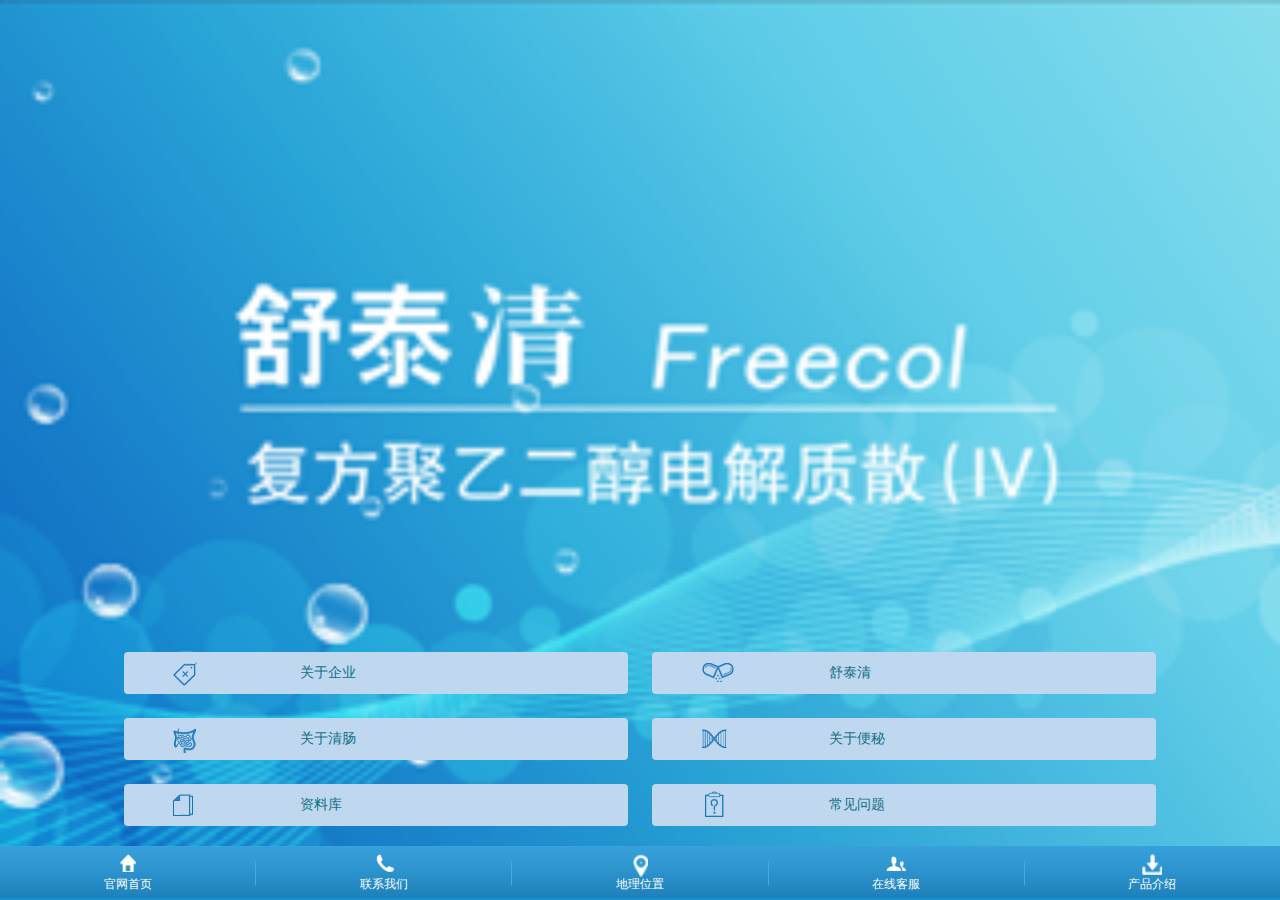
<file: index.html>
<!DOCTYPE html PUBLIC "-//W3C//DTD XHTML 1.0 Transitional//EN" "http://www.w3.org/TR/xhtml1/DTD/xhtml1-transitional.dtd">
<html xmlns="http://www.w3.org/1999/xhtml">
<head>
<meta http-equiv="Content-Type" content="text/html; charset=utf-8" />
<meta content="width=device-width, initial-scale=1.0, minimum-scale=1.0, maximum-scale=1.0,user-scalable=no" name="viewport" id="viewport" />
<title>产品官网</title>
<link href="css/main.css" rel="stylesheet" />
</head>
<body class="contaner">
<div >
		<div class="bn_img"></div>
        <div class="box">
  	    <div class="btn_box">
        <a class="btn" href="./video%20_xshy.html"><span class="img8"><img src="images/index_03.png" /></span><span>关于企业</span></a>
        <a class="btn" href="./st_means.html"><span class="img7"><img  src="images/index_06.png"/></span><span>舒泰清</span></a>
        </div>
        <div class="btn_box">
        <a class="btn" href="./st_means.html"><span class="img8"><img src="images/index_11.png" /></span><span>关于清肠</span></a>
        <a class="btn" href="./gy_bm.html"><span class="img7"><img  src="images/index_14.png"/></span><span>关于便秘</span></a>
        </div>
        <div class="btn_box">
        <a class="btn" href="./gy_zixun.html"><span class="img8"><img src="images/index_21.png" /></span><span>资料库</span></a>
        <a class="btn" href="./jkxb_hot_nav.html"><span class="img9"><img  src="images/index_19.png"/></span><span>常见问题</span></a>
        </div>
        </div>
    <div class="footer">
        <ul>
            <li style="background:url(images/btn4.png) center 8px  no-repeat; background-size:16px;">
                <a href="./index.html">官网首页</a>
            </li>
            <i></i>
            <li style="background:url(images/btn5.png) center 8px no-repeat; background-size:20px;">
                <a href="./address.html">联系我们</a>
            </li>
            <i></i>
            <li style="background:url(images/btn11.png) center 8px no-repeat; background-size:15px;">
                <a href="./address.html">地理位置</a>
            </li>
            <i></i>
            <li style="background:url(images/btn2.png) center 10px no-repeat; background-size:20px;">
                <a href="./gy_zixun.html">在线客服</a>
            </li>
            <i></i>
            <li style="background:url(images/btn6.png) center 8px no-repeat; background-size:20px;">
                <a href="./st_product.html">产品介绍</a>
            </li>
        </ul>
    </div>

</div>
</body>
</html>
</file>
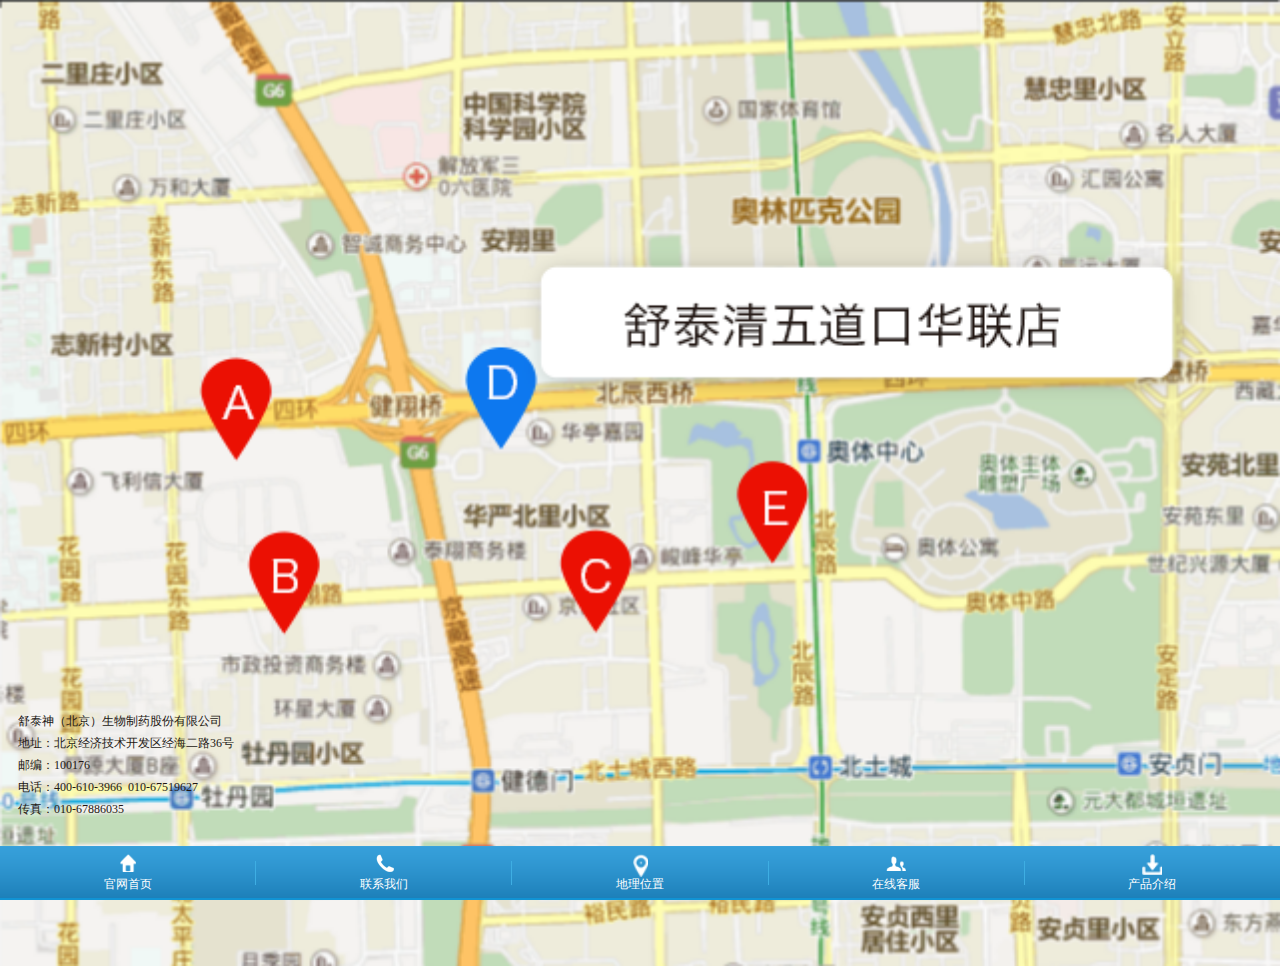
<file: address.html>
<!doctype html>
<html>
<head>
<meta charset="utf-8">
<meta content="width=device-width, initial-scale=1.0, minimum-scale=1.0, maximum-scale=1.0,user-scalable=no" name="viewport" id="viewport" />
<title>地理位置</title>
<link rel="stylesheet" href="css/main.css">
</head>

<body class="map_body">
    <div class="address"><img src="images/address.png" /></div>
    <div class="address_box">
        <ul class="address_text font12">
            <li>舒泰神（北京）生物制药股份有限公司</li>
            <li>地址：北京经济技术开发区经海二路36号</li>
            <li>邮编：100176</li>
            <li>电话：400-610-3966&nbsp;&nbsp;010-67519627</li>
            <li>传真：010-67886035</li>
        </ul>
    </div>
	<div class="footer">
		<ul>
			<li style="background:url(images/btn4.png) center 8px  no-repeat; background-size:16px;">
				<a href="./index.html">官网首页</a>
			</li>
			<i></i>
			<li style="background:url(images/btn5.png) center 8px no-repeat; background-size:20px;">
				<a href="./address.html">联系我们</a>
			</li>
			<i></i>
			<li style="background:url(images/btn11.png) center 8px no-repeat; background-size:15px;">
				<a href="./address.html">地理位置</a>
			</li>
			<i></i>
			<li style="background:url(images/btn2.png) center 10px no-repeat; background-size:20px;">
				<a href="./gy_zixun.html">在线客服</a>
			</li>
			<i></i>
			<li style="background:url(images/btn6.png) center 8px no-repeat; background-size:20px;">
				<a href="./st_product.html">产品介绍</a>
			</li>
		</ul>
	</div>
</body>
</html>
</file>
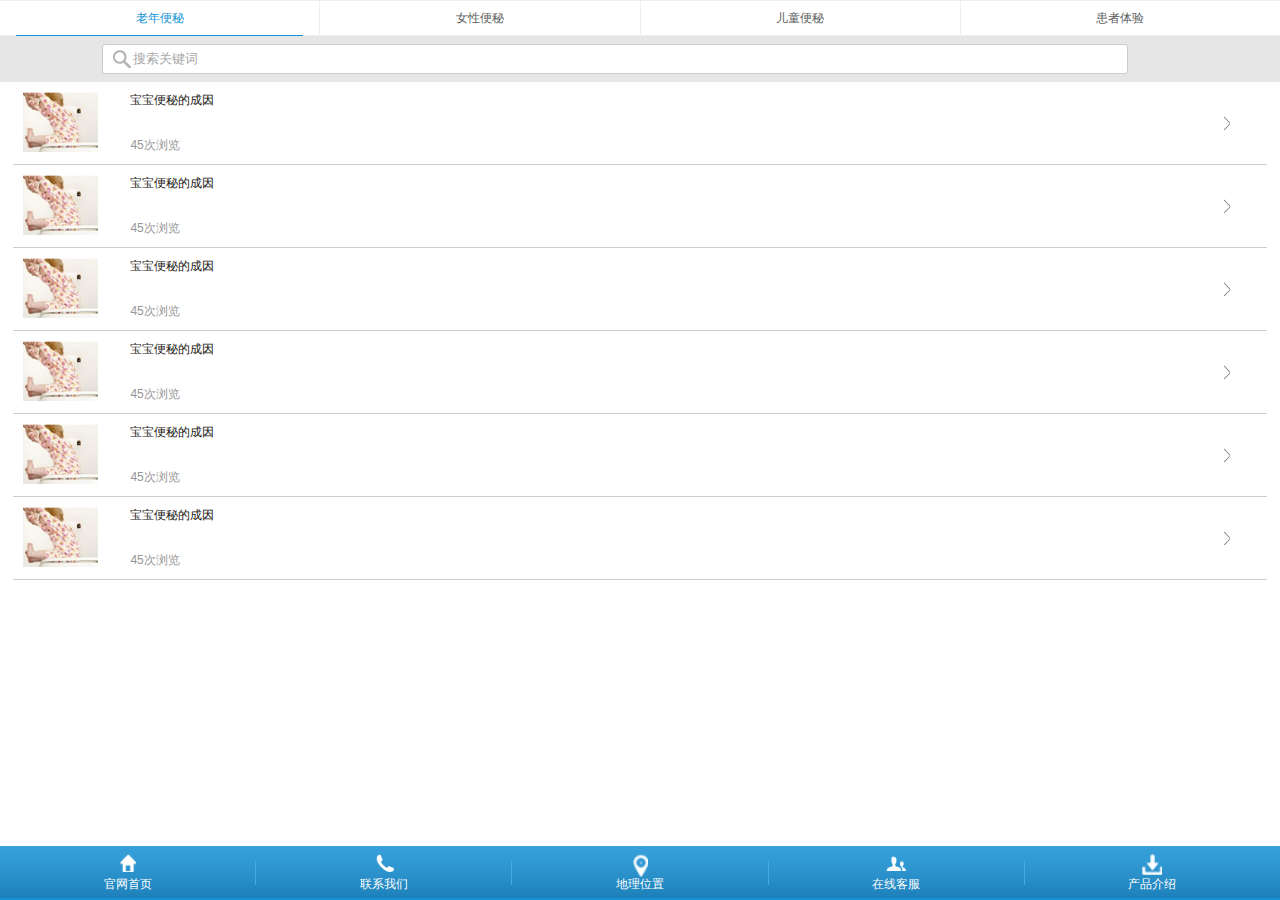
<file: gy_bm.html>
<!doctype html>
<html>
<head>
<meta charset="utf-8">
<meta content="width=device-width, initial-scale=1.0, minimum-scale=1.0, maximum-scale=1.0,user-scalable=no" name="viewport" id="viewport" />
<title>关于便秘</title>
<link rel="stylesheet" href="css/main.css">
</head>
<body  class="kuai_body">
	<div class="bm_nav">
    	<ul>
    	<li><a class="current_a">老年便秘</a></li><i></i>
        <li><a>女性便秘</a></li><i></i>
        <li><a>儿童便秘</a></li><i></i>
        <li><a>患者体验</a></li>
    	</ul>
    </div>
    <div class="search">
   	<ul>
   		<li><input type="text" value="搜索关键词" /></li>
    </ul><div class="clear"></div>
    </div>
    <div>
    <a class="kuai1" href="#">
            <div class="img_box"><img src="images/jk_03.png" /></div>
            <div class="img_text"><b>宝宝便秘的成因</b><i>45次浏览</i></div>
    </a>
    </div>
    <div>
    <a class="kuai1" href="#">
            <div class="img_box"><img src="images/jk_03.png" /></div>
            <div class="img_text"><b>宝宝便秘的成因</b><i>45次浏览</i></div>
    </a>
    </div>
    <div>
    <a class="kuai1" href="#">
            <div class="img_box"><img src="images/jk_03.png" /></div>
            <div class="img_text"><b>宝宝便秘的成因</b><i>45次浏览</i></div>
    </a>
    </div>
    <div>
    <a class="kuai1" href="#">
            <div class="img_box"><img src="images/jk_03.png" /></div>
            <div class="img_text"><b>宝宝便秘的成因</b><i>45次浏览</i></div>
    </a>
    </div>
    <div>
    <a class="kuai1" href="#">
            <div class="img_box"><img src="images/jk_03.png" /></div>
            <div class="img_text"><b>宝宝便秘的成因</b><i>45次浏览</i></div>
    </a>
    </div>
    <div>
    <a class="kuai1" href="#">
            <div class="img_box"><img src="images/jk_03.png" /></div>
            <div class="img_text"><b>宝宝便秘的成因</b><i>45次浏览</i></div>
    </a>
    </div>

    <div class="footer">
        <ul>
            <li style="background:url(images/btn4.png) center 8px  no-repeat; background-size:16px;">
                <a href="./index.html">官网首页</a>
            </li>
            <i></i>
            <li style="background:url(images/btn5.png) center 8px no-repeat; background-size:20px;">
                <a href="./address.html">联系我们</a>
            </li>
            <i></i>
            <li style="background:url(images/btn11.png) center 8px no-repeat; background-size:15px;">
                <a href="./address.html">地理位置</a>
            </li>
            <i></i>
            <li style="background:url(images/btn2.png) center 10px no-repeat; background-size:20px;">
                <a href="./gy_zixun.html">在线客服</a>
            </li>
            <i></i>
            <li style="background:url(images/btn6.png) center 8px no-repeat; background-size:20px;">
                <a href="./st_product.html">产品介绍</a>
            </li>
        </ul>
    </div>
</body>
</html>
</file>
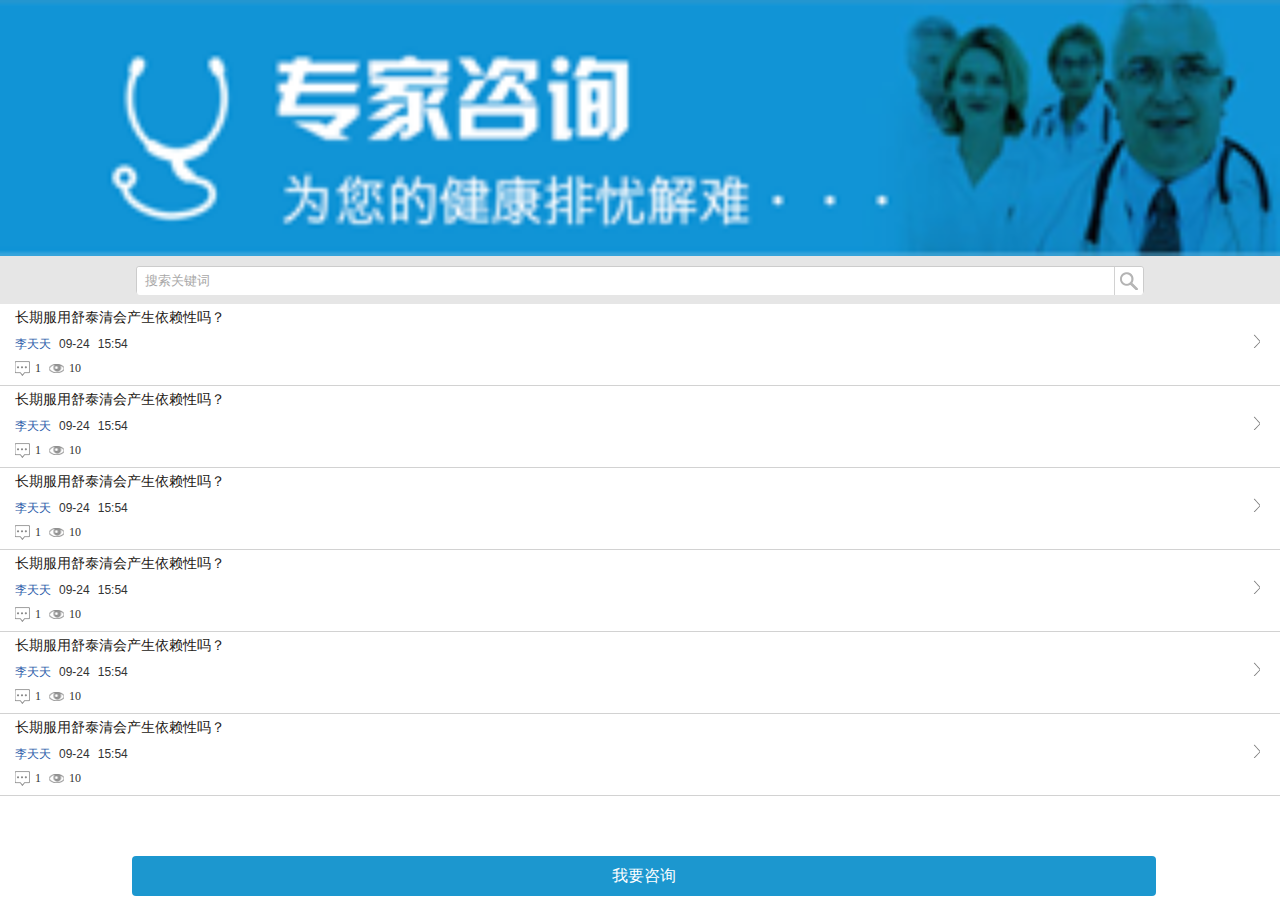
<file: gy_zixun.html>
﻿<!doctype html>
<html>
<head>
<meta charset="utf-8">
<meta content="width=device-width, initial-scale=1.0, minimum-scale=1.0, maximum-scale=1.0,user-scalable=no" name="viewport" id="viewport" />
<title>关于便秘</title>
<link rel="stylesheet" href="css/main.css">
</head>
<body class="aybm_body">
	<div class="zixun_box">
    <img src="images/zixun_03.png" />
    </div>
    <ul class="search2">
    	<li>
            <input type="text" value="搜索关键词" />
            <a href="#"></a>
    	</li>
    </ul>
    <div>
       <a  href="#" class="zixun_text">
    	<i class="i1 font14">长期服用舒泰清会产生依赖性吗？</i>
        <span class="dm2">李天天</span><span>09-24</span><span>15:54</span>
        <b class="zi_box">
        <i class="xinxi" href="images/zixun_06.png"></i><span>1</span>
        <i class="yuedu" href="images/zixun_09.png"></i><span>10</span>
        </b>
        <img src="images/jiantou_03.png" alt=""/>
    </a>
    </div>
    <div>
    <a  href="#" class="zixun_text">
    	<i class="i1 font14">长期服用舒泰清会产生依赖性吗？</i>
        <span class="dm2">李天天</span><span>09-24</span><span>15:54</span>
        <b class="zi_box">
        <i class="xinxi" href="images/zixun_06.png"></i><span>1</span>
        <i class="yuedu" href="images/zixun_09.png"></i><span>10</span>
        </b>
        <img src="images/jiantou_03.png" alt=""/>
    </a>
    </div>

	<div>
    <a  href="#" class="zixun_text">
    	<i class="i1 font14">长期服用舒泰清会产生依赖性吗？</i>
        <span class="dm2">李天天</span><span>09-24</span><span>15:54</span>
        <b class="zi_box">
        <i class="xinxi" href="images/zixun_06.png"></i><span>1</span>
        <i class="yuedu" href="images/zixun_09.png"></i><span>10</span>
        </b>
        <img src="images/jiantou_03.png" alt=""/>
    </a>
    </div>
    <div>
        <a  href="#" class="zixun_text">
            <i class="i1 font14">长期服用舒泰清会产生依赖性吗？</i>
           <span class="dm2">李天天</span><span>09-24</span><span>15:54</span>
            <b class="zi_box">
            <i class="xinxi" href="images/zixun_06.png"></i><span>1</span>
            <i class="yuedu" href="images/zixun_09.png"></i><span>10</span>
            </b>
            <img src="images/jiantou_03.png" alt=""/>
        </a>
    </div>
    <div>
    <a  href="#" class="zixun_text">
    	<i class="i1 font14">长期服用舒泰清会产生依赖性吗？</i>
        <span class="dm2">李天天</span><span>09-24</span><span>15:54</span>
        <b class="zi_box">
        <i class="xinxi" href="images/zixun_06.png"></i><span>1</span>
        <i class="yuedu" href="images/zixun_09.png"></i><span>10</span>
        </b>
        <img src="images/jiantou_03.png" alt=""/>
    </a>
    </div>
	<div>
    <a  href="#" class="zixun_text">
    	<i class="i1 font14">长期服用舒泰清会产生依赖性吗？</i>
        <span class="dm2">李天天</span><span>09-24</span><span>15:54</span>
        <b class="zi_box">
        <i class="xinxi" href="images/zixun_06.png"></i><span>1</span>
        <i class="yuedu" href="images/zixun_09.png"></i><span>10</span>
        </b>
        <img src="images/jiantou_03.png" alt=""/>
    </a>
    </div>

    <div  class="wyzx_btn"><a href="./zj_zixun.html">我要咨询</a></div>
</body>
</html>
</file>
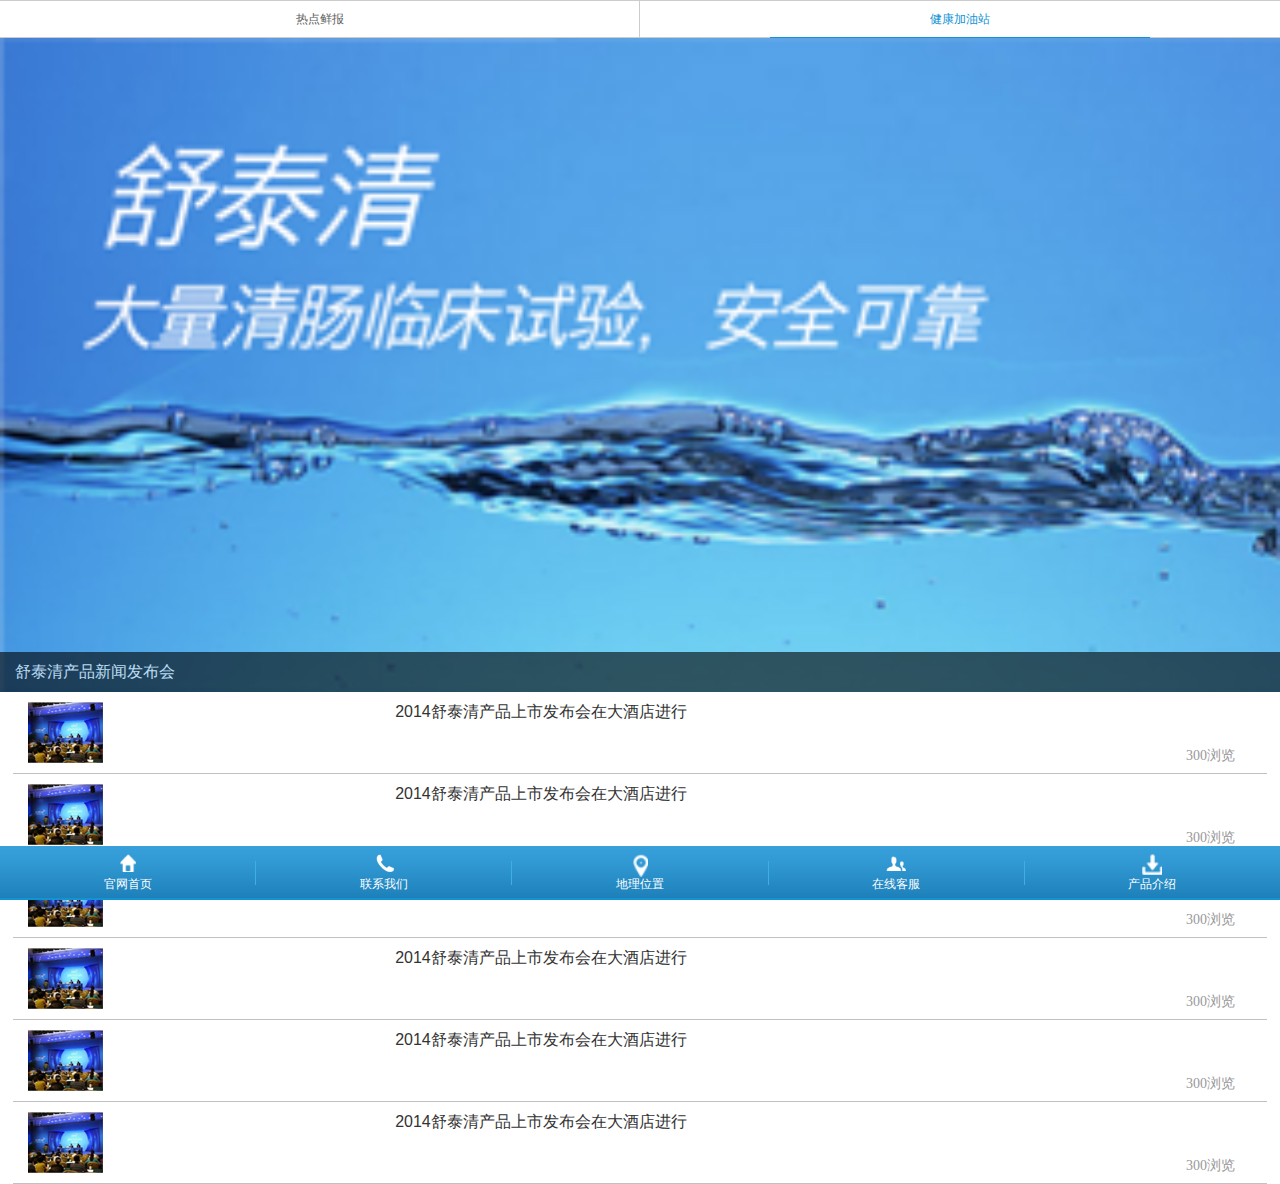
<file: jkxb_hot_nav.html>
﻿<!DOCTYPE html PUBLIC "-//W3C//DTD XHTML 1.0 Transitional//EN" "http://www.w3.org/TR/xhtml1/DTD/xhtml1-transitional.dtd">
<html xmlns="http://www.w3.org/1999/xhtml">
<head>
<meta http-equiv="Content-Type" content="text/html; charset=utf-8" />
<meta content="width=device-width, initial-scale=1.0, minimum-scale=1.0, maximum-scale=1.0,user-scalable=no" name="viewport" id="viewport" />
<title>健康鲜报</title>
<link href="css/main.css" rel="stylesheet" />
</head>

<body>
<div>
	<ul class="nav">
    	<li class="li3"><a href="#"><i class="font12">热点鲜报</i></a></li>
		<li class="li4"><a href="#"><i class="font12">健康加油站</i></a></li>    
    </ul>
</div>
	<div class="banner_hot"><img src="images/hot1.png"/>
    <div class="hto_box">舒泰清产品新闻发布会</div>
    <ul  class="yuan">
    	<li></li>
        <li></li>
        <li></li>
    </ul>
    </div>
    <a  class="link" href="#">
    <div class="lsit1">
        <div class="ps1"><img src="images/hot_03.png" /></div>
    	<div class="ps1_text">
            <p class="p2">2014舒泰清产品上市发布会在大酒店进行</p>
            <p class="p1">300浏览</p>
		</div>
        <div class="clear"></div>
    </div>
    </a>
    
    <a  class="link" href="#">
    <div class="lsit1">
        <div class="ps1"><img src="images/hot_03.png" /></div>
    	<div class="ps1_text">
            <p class="p2">2014舒泰清产品上市发布会在大酒店进行</p>
            <p class="p1">300浏览</p>
		</div>
        <div class="clear"></div>
    </div>
    </a>

    <a  class="link" href="#">
    <div class="lsit1">
        <div class="ps1"><img src="images/hot_03.png" /></div>
    	<div class="ps1_text">
            <p class="p2">2014舒泰清产品上市发布会在大酒店进行</p>
            <p class="p1">300浏览</p>
		</div>
        <div class="clear"></div>
    </div>
    </a>

    <a  class="link" href="#">
    <div class="lsit1">
        <div class="ps1"><img src="images/hot_03.png" /></div>
    	<div class="ps1_text">
            <p class="p2">2014舒泰清产品上市发布会在大酒店进行</p>
            <p class="p1">300浏览</p>
		</div>
        <div class="clear"></div>
    </div>
    </a>

    <a  class="link" href="#">
    <div class="lsit1">
        <div class="ps1"><img src="images/hot_03.png" /></div>
    	<div class="ps1_text">
            <p class="p2">2014舒泰清产品上市发布会在大酒店进行</p>
            <p class="p1">300浏览</p>
		</div>
        <div class="clear"></div>
    </div>
    </a>

    <a  class="link" href="#">
    <div class="lsit1">
        <div class="ps1"><img src="images/hot_03.png" /></div>
    	<div class="ps1_text">
            <p class="p2">2014舒泰清产品上市发布会在大酒店进行</p>
            <p class="p1">300浏览</p>
		</div>
        <div class="clear"></div>
    </div>
    </a>
    <div class="footer">
    <ul>
        <li style="background:url(images/btn4.png) center 8px  no-repeat; background-size:16px;">
            <a href="./index.html">官网首页</a>
        </li>
        <i></i>
        <li style="background:url(images/btn5.png) center 8px no-repeat; background-size:20px;">
            <a href="./address.html">联系我们</a>
        </li>
        <i></i>
        <li style="background:url(images/btn11.png) center 8px no-repeat; background-size:15px;">
            <a href="./address.html">地理位置</a>
        </li>
        <i></i>
        <li style="background:url(images/btn2.png) center 10px no-repeat; background-size:20px;">
            <a href="./gy_zixun.html">在线客服</a>
        </li>
        <i></i>
        <li style="background:url(images/btn6.png) center 8px no-repeat; background-size:20px;">
            <a href="./st_product.html">产品介绍</a>
        </li>
    </ul>
</div>
</body>
</html>
</file>
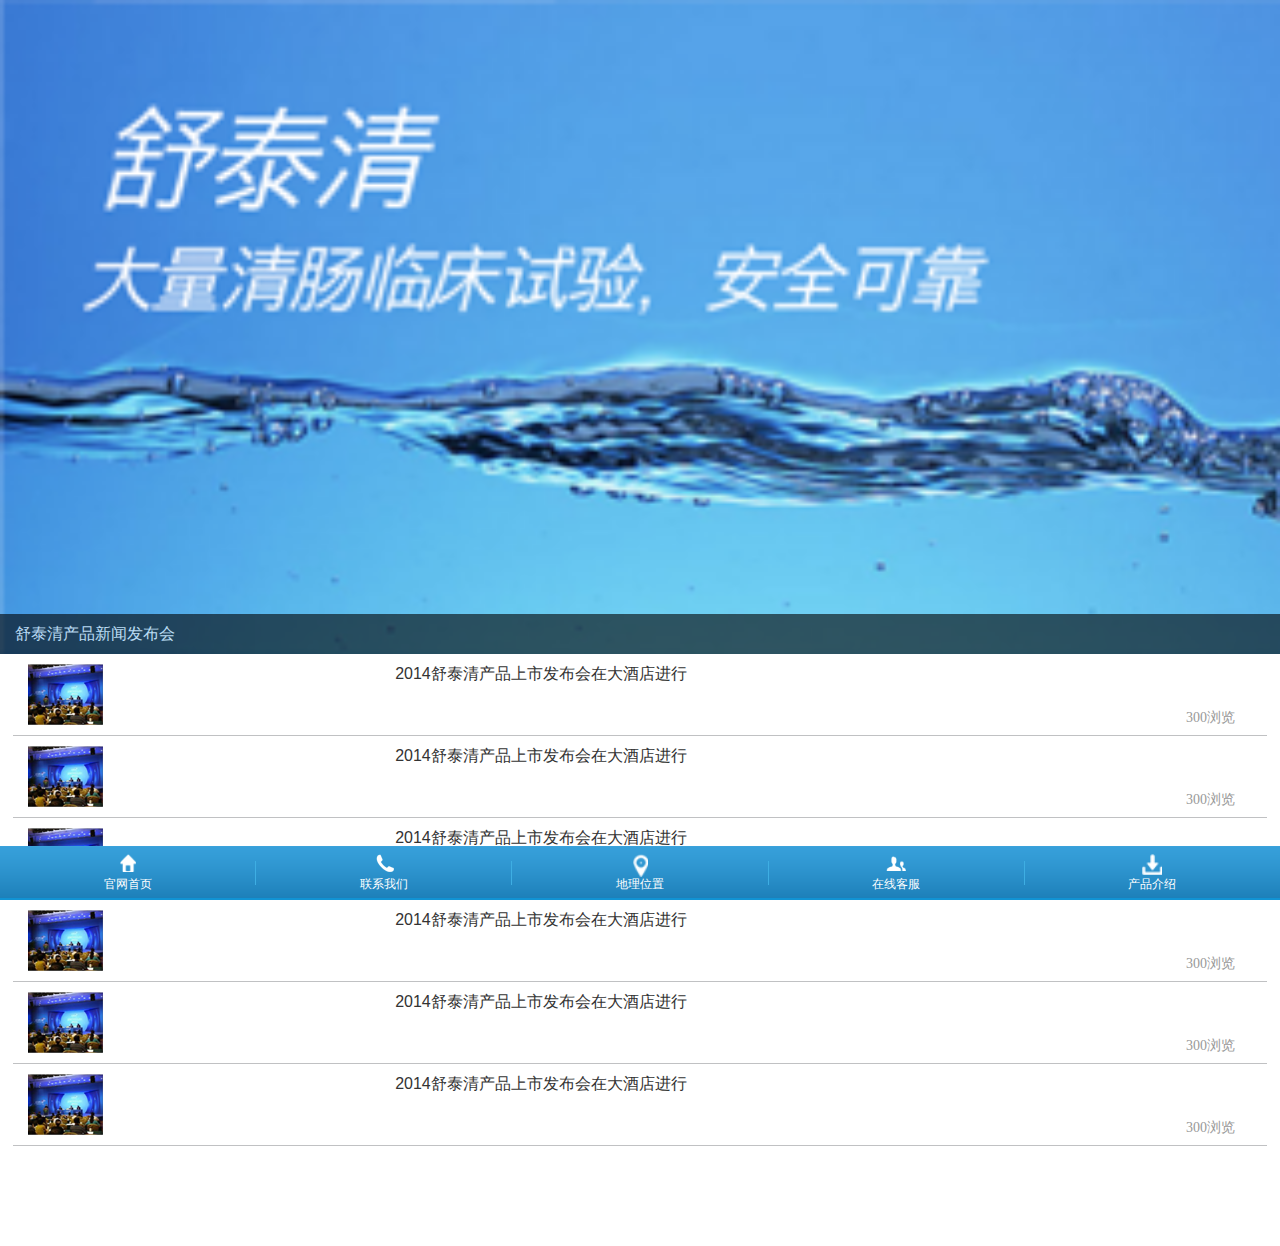
<file: jkxb_xshy.html>
﻿<!DOCTYPE html PUBLIC "-//W3C//DTD XHTML 1.0 Transitional//EN" "http://www.w3.org/TR/xhtml1/DTD/xhtml1-transitional.dtd">
<html xmlns="http://www.w3.org/1999/xhtml">
<head>
<meta http-equiv="Content-Type" content="text/html; charset=utf-8" />
<meta content="width=device-width, initial-scale=1.0, minimum-scale=1.0, maximum-scale=1.0,user-scalable=no" name="viewport" id="viewport" />
<title>学术会议</title>
<link href="css/main.css" rel="stylesheet" />
</head>

<body class="xshy_body">
<div>
	<div class="banner_hot"><img src="images/hot1.png"/>
    <div class="hto_box">舒泰清产品新闻发布会</div>
    <ul  class="yuan">
    	<li></li>
        <li></li>
        <li></li>
    </ul>
    </div>
</div>
    <a  class="link" href="#">
    <div class="lsit1">
        <div class="ps1"><img src="images/hot_03.png" /></div>
    	<div class="ps1_text">
            <p class="p2">2014舒泰清产品上市发布会在大酒店进行</p>
            <p class="p1">300浏览</p>
		</div>
        <div class="clear"></div>
    </div>
    </a>
    
    <a  class="link" href="#">
    <div class="lsit1">
        <div class="ps1"><img src="images/hot_03.png" /></div>
    	<div class="ps1_text">
            <p class="p2">2014舒泰清产品上市发布会在大酒店进行</p>
            <p class="p1">300浏览</p>
		</div>
        <div class="clear"></div>
    </div>
    </a>

    <a  class="link" href="#">
    <div class="lsit1">
        <div class="ps1"><img src="images/hot_03.png" /></div>
    	<div class="ps1_text">
            <p class="p2">2014舒泰清产品上市发布会在大酒店进行</p>
            <p class="p1">300浏览</p>
		</div>
        <div class="clear"></div>
    </div>
    </a>

    <a  class="link" href="#">
    <div class="lsit1">
        <div class="ps1"><img src="images/hot_03.png" /></div>
    	<div class="ps1_text">
            <p class="p2">2014舒泰清产品上市发布会在大酒店进行</p>
            <p class="p1">300浏览</p>
		</div>
        <div class="clear"></div>
    </div>
    </a>

    <a  class="link" href="#">
    <div class="lsit1">
        <div class="ps1"><img src="images/hot_03.png" /></div>
    	<div class="ps1_text">
            <p class="p2">2014舒泰清产品上市发布会在大酒店进行</p>
            <p class="p1">300浏览</p>
		</div>
        <div class="clear"></div>
    </div>
    </a>

    <a  class="link" href="#">
    <div class="lsit1">
        <div class="ps1"><img src="images/hot_03.png" /></div>
    	<div class="ps1_text">
            <p class="p2">2014舒泰清产品上市发布会在大酒店进行</p>
            <p class="p1">300浏览</p>
		</div>
        <div class="clear"></div>
    </div>
    </a>

    <div class="footer">
    <ul>
        <li style="background:url(images/btn4.png) center 8px  no-repeat; background-size:16px;">
            <a href="./index.html">官网首页</a>
        </li>
        <i></i>
        <li style="background:url(images/btn5.png) center 8px no-repeat; background-size:20px;">
            <a href="./address.html">联系我们</a>
        </li>
        <i></i>
        <li style="background:url(images/btn11.png) center 8px no-repeat; background-size:15px;">
            <a href="./address.html">地理位置</a>
        </li>
        <i></i>
        <li style="background:url(images/btn2.png) center 10px no-repeat; background-size:20px;">
            <a href="./gy_zixun.html">在线客服</a>
        </li>
        <i></i>
        <li style="background:url(images/btn6.png) center 8px no-repeat; background-size:20px;">
            <a href="./st_product.html">产品介绍</a>
        </li>
    </ul>
</div>
</body>
</html>
</file>
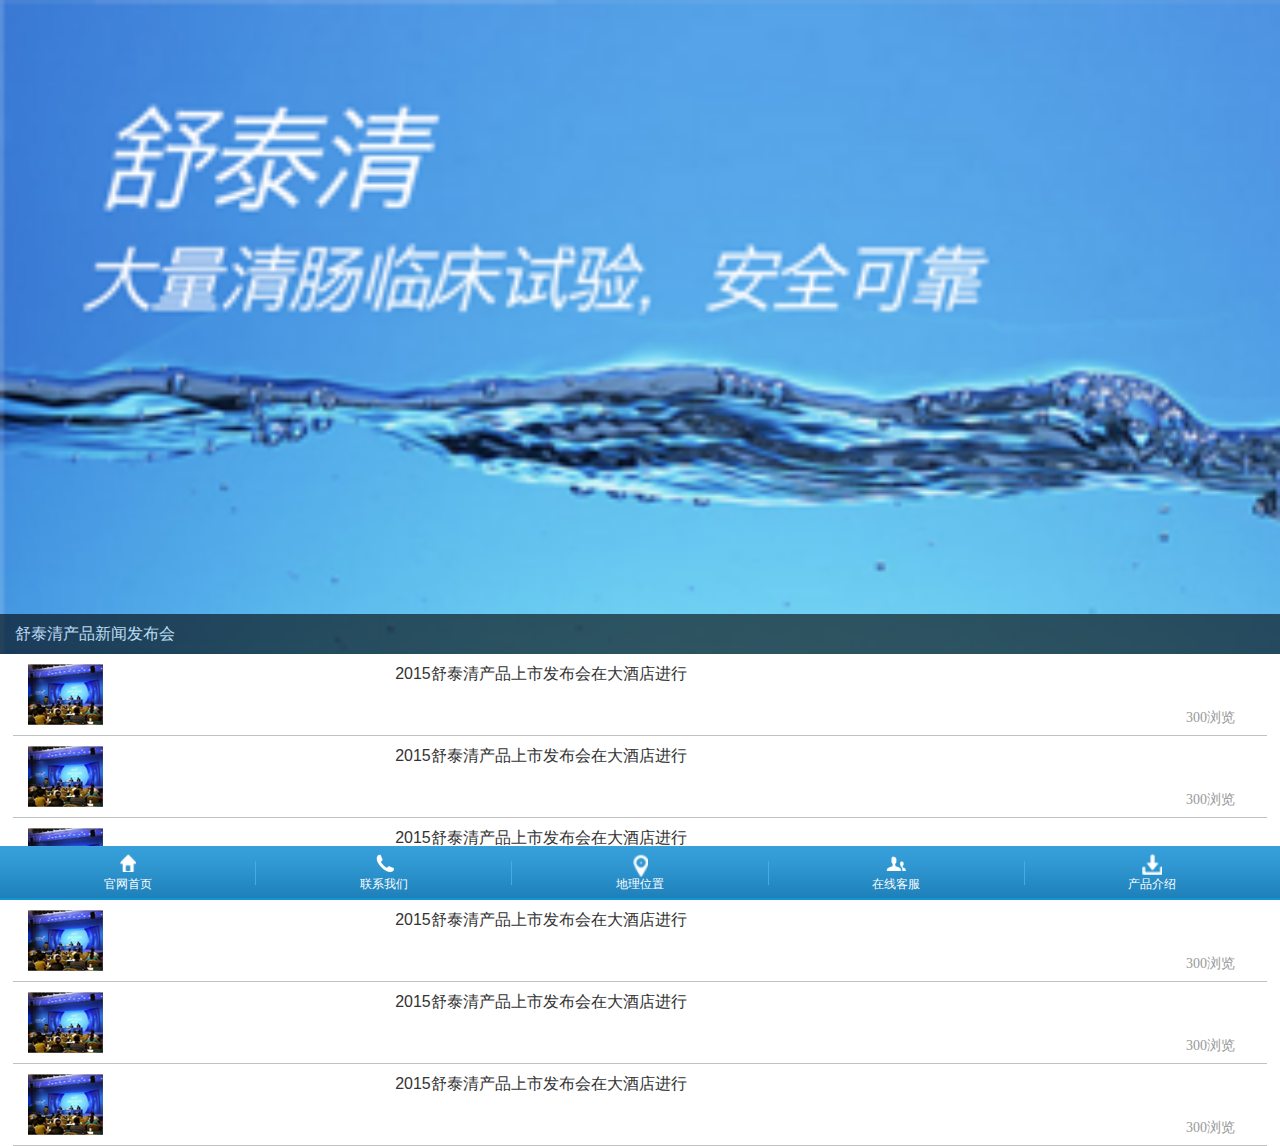
<file: jkxb_zxsd.html>
<!DOCTYPE html PUBLIC "-//W3C//DTD XHTML 1.0 Transitional//EN" "http://www.w3.org/TR/xhtml1/DTD/xhtml1-transitional.dtd">
<html xmlns="http://www.w3.org/1999/xhtml">
<head>
<meta http-equiv="Content-Type" content="text/html; charset=utf-8" />
<meta content="width=device-width, initial-scale=1.0, minimum-scale=1.0, maximum-scale=1.0,user-scalable=no" name="viewport" id="viewport" />
<title>咨询速递</title>
<link href="css/main.css" rel="stylesheet" />
</head>

<body>
<div>
	<div class="banner_hot"><img src="images/hot1.png"/>
    <div class="hto_box">舒泰清产品新闻发布会</div>
    <ul  class="yuan">
    	<li></li>
        <li></li>
        <li></li>
    </ul>
    </div>
</div>
    <a  class="link" href="#">
    <div class="lsit1">
        <div class="ps1"><img src="images/hot_03.png" /></div>
    	<div class="ps1_text">
            <p class="p2">2015舒泰清产品上市发布会在大酒店进行</p>
            <p class="p1">300浏览</p>
		</div>
        <div class="clear"></div>
    </div>
    </a>
    
    <a  class="link" href="#">
    <div class="lsit1">
        <div class="ps1"><img src="images/hot_03.png" /></div>
    	<div class="ps1_text">
            <p class="p2">2015舒泰清产品上市发布会在大酒店进行</p>
            <p class="p1">300浏览</p>
		</div>
        <div class="clear"></div>
    </div>
    </a>

    <a  class="link" href="#">
    <div class="lsit1">
        <div class="ps1"><img src="images/hot_03.png" /></div>
    	<div class="ps1_text">
            <p class="p2">2015舒泰清产品上市发布会在大酒店进行</p>
            <p class="p1">300浏览</p>
		</div>
        <div class="clear"></div>
    </div>
    </a>

    <a  class="link" href="#">
    <div class="lsit1">
        <div class="ps1"><img src="images/hot_03.png" /></div>
    	<div class="ps1_text">
            <p class="p2">2015舒泰清产品上市发布会在大酒店进行</p>
            <p class="p1">300浏览</p>
		</div>
        <div class="clear"></div>
    </div>
    </a>

    <a  class="link" href="#">
    <div class="lsit1">
        <div class="ps1"><img src="images/hot_03.png" /></div>
    	<div class="ps1_text">
            <p class="p2">2015舒泰清产品上市发布会在大酒店进行</p>
            <p class="p1">300浏览</p>
		</div>
        <div class="clear"></div>
    </div>
    </a>

    <a  class="link" href="#">
    <div class="lsit1">
        <div class="ps1"><img src="images/hot_03.png" /></div>
    	<div class="ps1_text">
            <p class="p2">2015舒泰清产品上市发布会在大酒店进行</p>
            <p class="p1">300浏览</p>
		</div>
        <div class="clear"></div>
    </div>
    </a>

  <div class="footer">
    <ul>
        <li style="background:url(images/btn4.png) center 8px  no-repeat; background-size:16px;">
            <a href="./index.html">官网首页</a>
        </li>
        <i></i>
        <li style="background:url(images/btn5.png) center 8px no-repeat; background-size:20px;">
            <a href="./address.html">联系我们</a>
        </li>
        <i></i>
        <li style="background:url(images/btn11.png) center 8px no-repeat; background-size:15px;">
            <a href="./address.html">地理位置</a>
        </li>
        <i></i>
        <li style="background:url(images/btn2.png) center 10px no-repeat; background-size:20px;">
            <a href="./gy_zixun.html">在线客服</a>
        </li>
        <i></i>
        <li style="background:url(images/btn6.png) center 8px no-repeat; background-size:20px;">
            <a href="./st_product.html">产品介绍</a>
        </li>
    </ul>
</div>
</body>
</html>
</file>
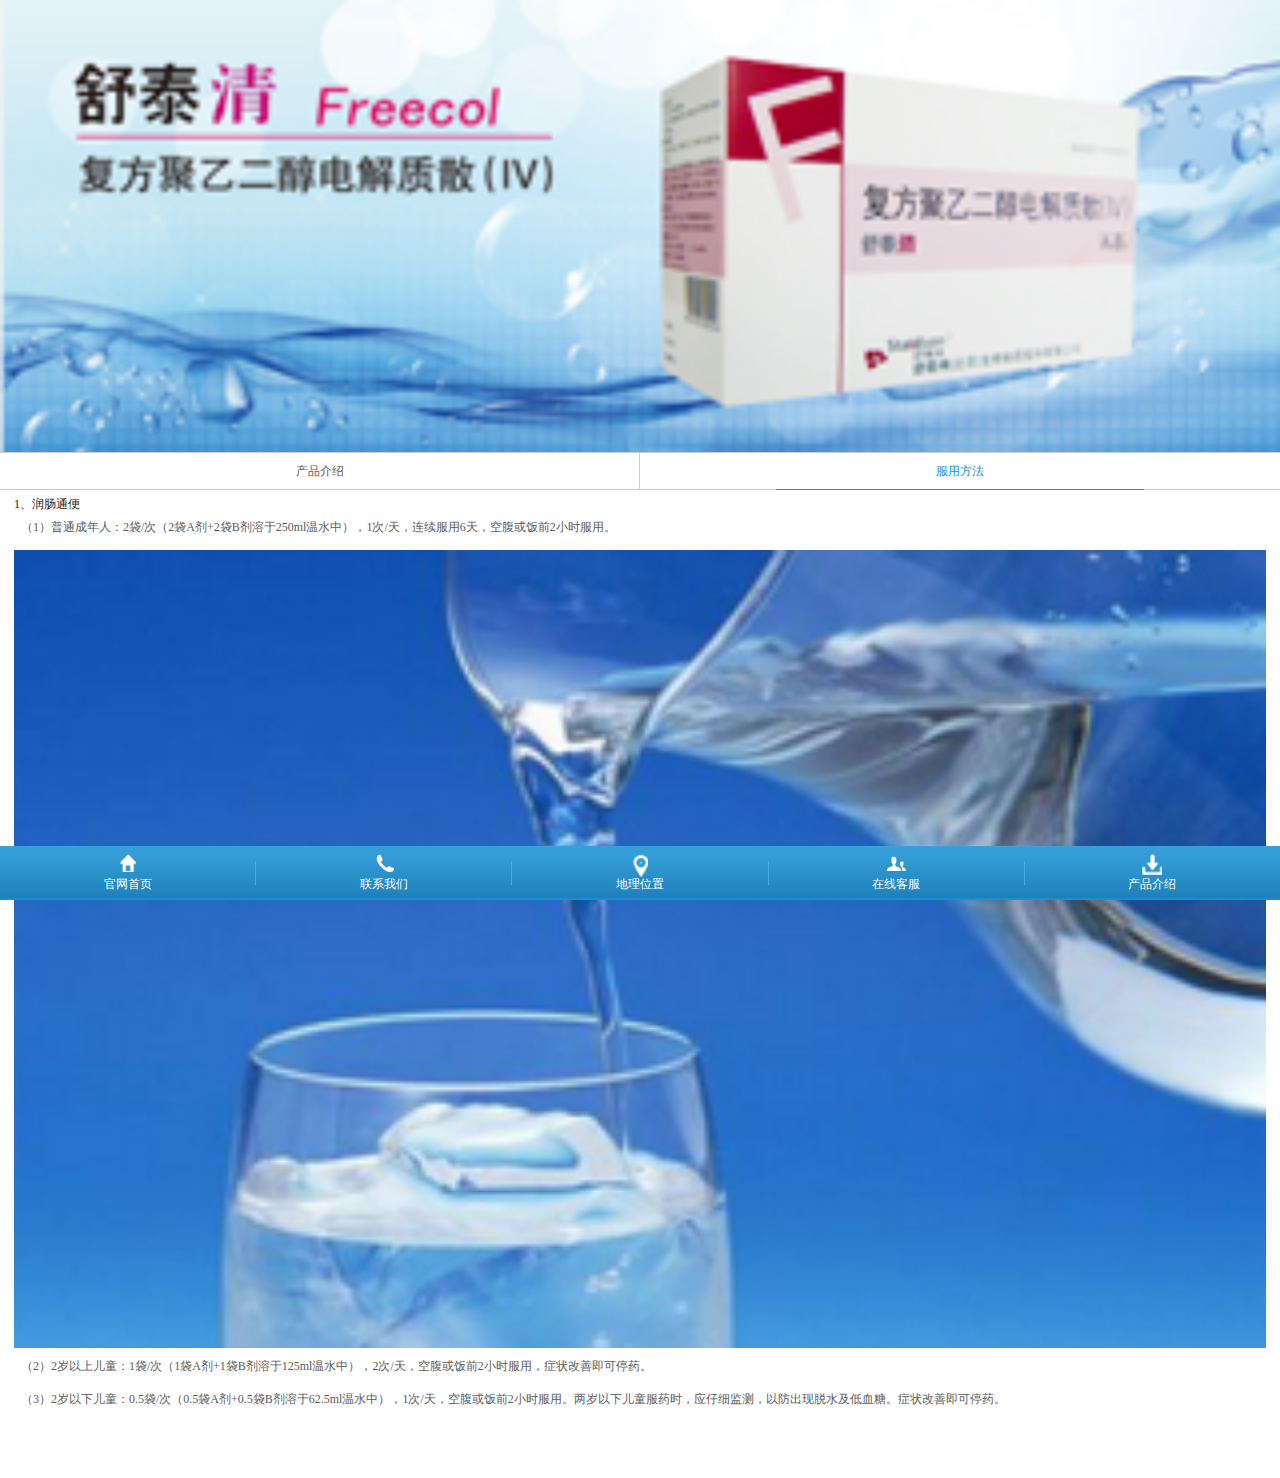
<file: st_means.html>
<!DOCTYPE html PUBLIC "-//W3C//DTD XHTML 1.0 Transitional//EN" "http://www.w3.org/TR/xhtml1/DTD/xhtml1-transitional.dtd">
<html xmlns="http://www.w3.org/1999/xhtml">
<head>
<meta http-equiv="Content-Type" content="text/html; charset=utf-8" />
<meta content="width=device-width, initial-scale=1.0, minimum-scale=1.0, maximum-scale=1.0,user-scalable=no" name="viewport" id="viewport" />
<title>服用方法</title>
<link href="css/main.css" rel="stylesheet" />
</head>

<body>
<div>
	<div class="banner"><img src="images/banner.png" /></div>
	<ul class="nav">
    	<li class="li3"><a href="#"><i class="font12">产品介绍</i></a></li>
		<li class="li4"><a href="#"><i class="font12">服用方法</i></a></li>    
    </ul>
	<div class="text">
    	<p class="font12">1、润肠通便</p>
        <div class="font12"><p>（1）普通成年人：2袋/次（2袋A剂+2袋B剂溶于250ml温水中），1次/天，连续服用6天，空腹或饭前2小时服用。</p>
        </div>
    </div>
    	<p class="img2"><img src="images/banner1.png"/></p>
    	<div class="text">
        <div class="font12">
        	<p>（2）2岁以上儿童：1袋/次（1袋A剂+1袋B剂溶于125ml温水中），2次/天，空腹或饭前2小时服用，症状改善即可停药。</p>
        </div>
        </div>
    	<div class="text">
        <div class="font12">
        	<p>（3）2岁以下儿童：0.5袋/次（0.5袋A剂+0.5袋B剂溶于62.5ml温水中），1次/天，空腹或饭前2小时服用。两岁以下儿童服药时，应仔细监测，以防出现脱水及低血糖。症状改善即可停药。</p>
        </div>
			<div style="height: 60px"></div>
        </div>
</div>
	<div class="footer">
	<ul>
		<li style="background:url(images/btn4.png) center 8px  no-repeat; background-size:16px;">
			<a href="./index.html">官网首页</a>
		</li>
		<i></i>
		<li style="background:url(images/btn5.png) center 8px no-repeat; background-size:20px;">
			<a href="./address.html">联系我们</a>
		</li>
		<i></i>
		<li style="background:url(images/btn11.png) center 8px no-repeat; background-size:15px;">
			<a href="./address.html">地理位置</a>
		</li>
		<i></i>
		<li style="background:url(images/btn2.png) center 10px no-repeat; background-size:20px;">
			<a href="./gy_zixun.html">在线客服</a>
		</li>
		<i></i>
		<li style="background:url(images/btn6.png) center 8px no-repeat; background-size:20px;">
			<a href="./st_product.html">产品介绍</a>
		</li>
	</ul>
</div>
</body>
</html>
</file>
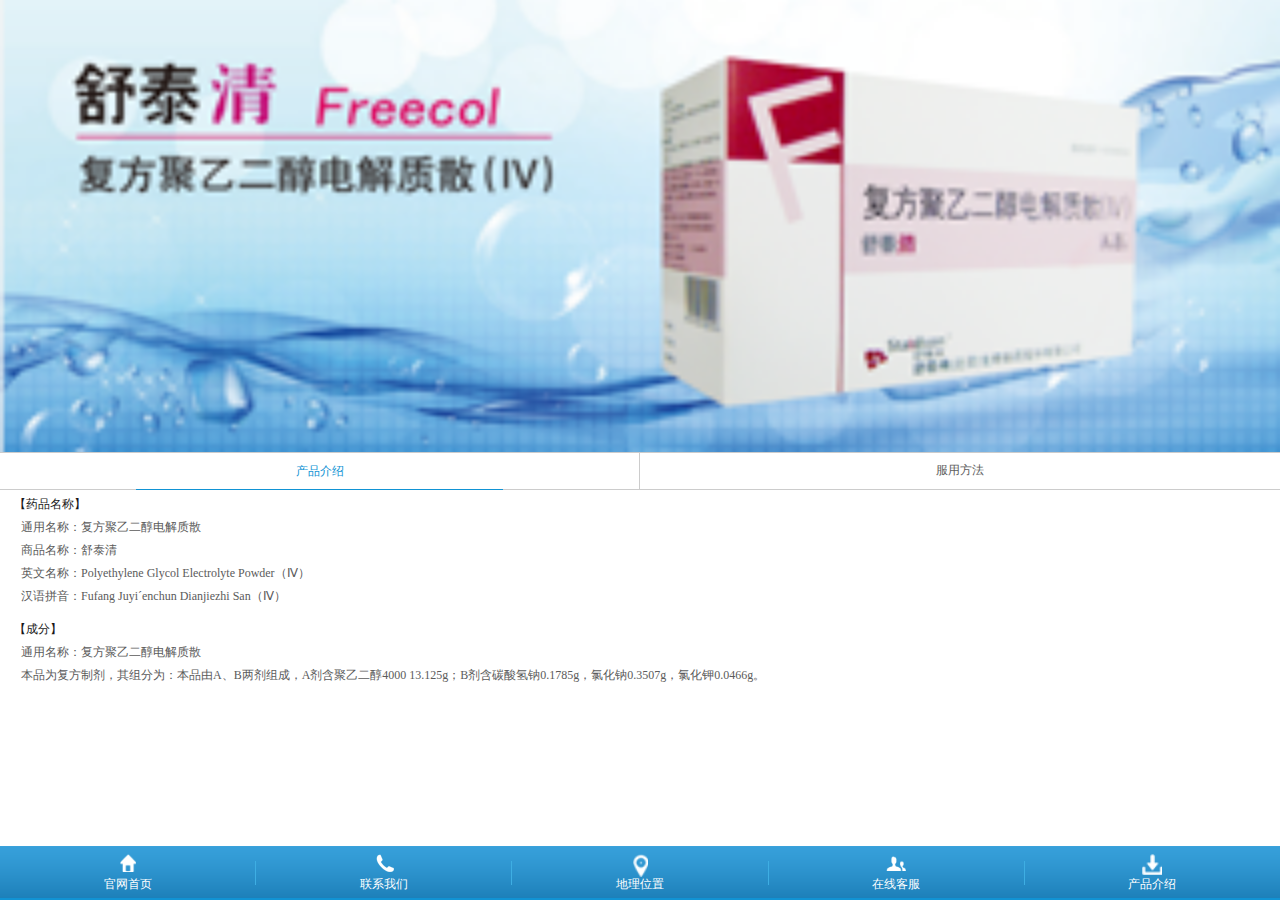
<file: st_product.html>
<!DOCTYPE html PUBLIC "-//W3C//DTD XHTML 1.0 Transitional//EN" "http://www.w3.org/TR/xhtml1/DTD/xhtml1-transitional.dtd">
<html xmlns="http://www.w3.org/1999/xhtml">
<head>
<meta http-equiv="Content-Type" content="text/html; charset=utf-8" />
<meta content="width=device-width, initial-scale=1.0, minimum-scale=1.0, maximum-scale=1.0,user-scalable=no" name="viewport" id="viewport" />
<title>舒泰清</title>
<link href="css/main.css" rel="stylesheet" />
</head>

<body>
<div>
	<div class="banner"><img src="images/banner.png" /></div>
	<ul class="nav">
    	<li class="li1"><a href="#"><i class="font12">产品介绍</i></a></li>
		<li class="li2"><a href="#"><i class="font12">服用方法</i></a></li>    
    </ul>
	<div class="text">
    	<p class="font12">【药品名称】</p>
        <div class="font12"><p>通用名称：复方聚乙二醇电解质散</p>
            <p>商品名称：舒泰清</p>
            <p>英文名称：Polyethylene Glycol  Electrolyte Powder（Ⅳ）</p>
            <p>汉语拼音：Fufang Juyiˊenchun Dianjiezhi San（Ⅳ）</p>
        </div>
    </div>
    	<div class="text">
    	<p class="font12">【成分】</p>
        <div class="font12"><p>通用名称：复方聚乙二醇电解质散</p>
        	<p>本品为复方制剂，其组分为：本品由A、B两剂组成，A剂含聚乙二醇4000 13.125g；B剂含碳酸氢钠0.1785g，氯化钠0.3507g，氯化钾0.0466g。</p>
        </div>
    </div>
</div>
	<div class="footer">
	<ul>
		<li style="background:url(images/btn4.png) center 8px  no-repeat; background-size:16px;">
			<a href="./index.html">官网首页</a>
		</li>
		<i></i>
		<li style="background:url(images/btn5.png) center 8px no-repeat; background-size:20px;">
			<a href="./address.html">联系我们</a>
		</li>
		<i></i>
		<li style="background:url(images/btn11.png) center 8px no-repeat; background-size:15px;">
			<a href="./address.html">地理位置</a>
		</li>
		<i></i>
		<li style="background:url(images/btn2.png) center 10px no-repeat; background-size:20px;">
			<a href="./gy_zixun.html">在线客服</a>
		</li>
		<i></i>
		<li style="background:url(images/btn6.png) center 8px no-repeat; background-size:20px;">
			<a href="./st_product.html">产品介绍</a>
		</li>
	</ul>
</div>
</body>
</html>
</file>
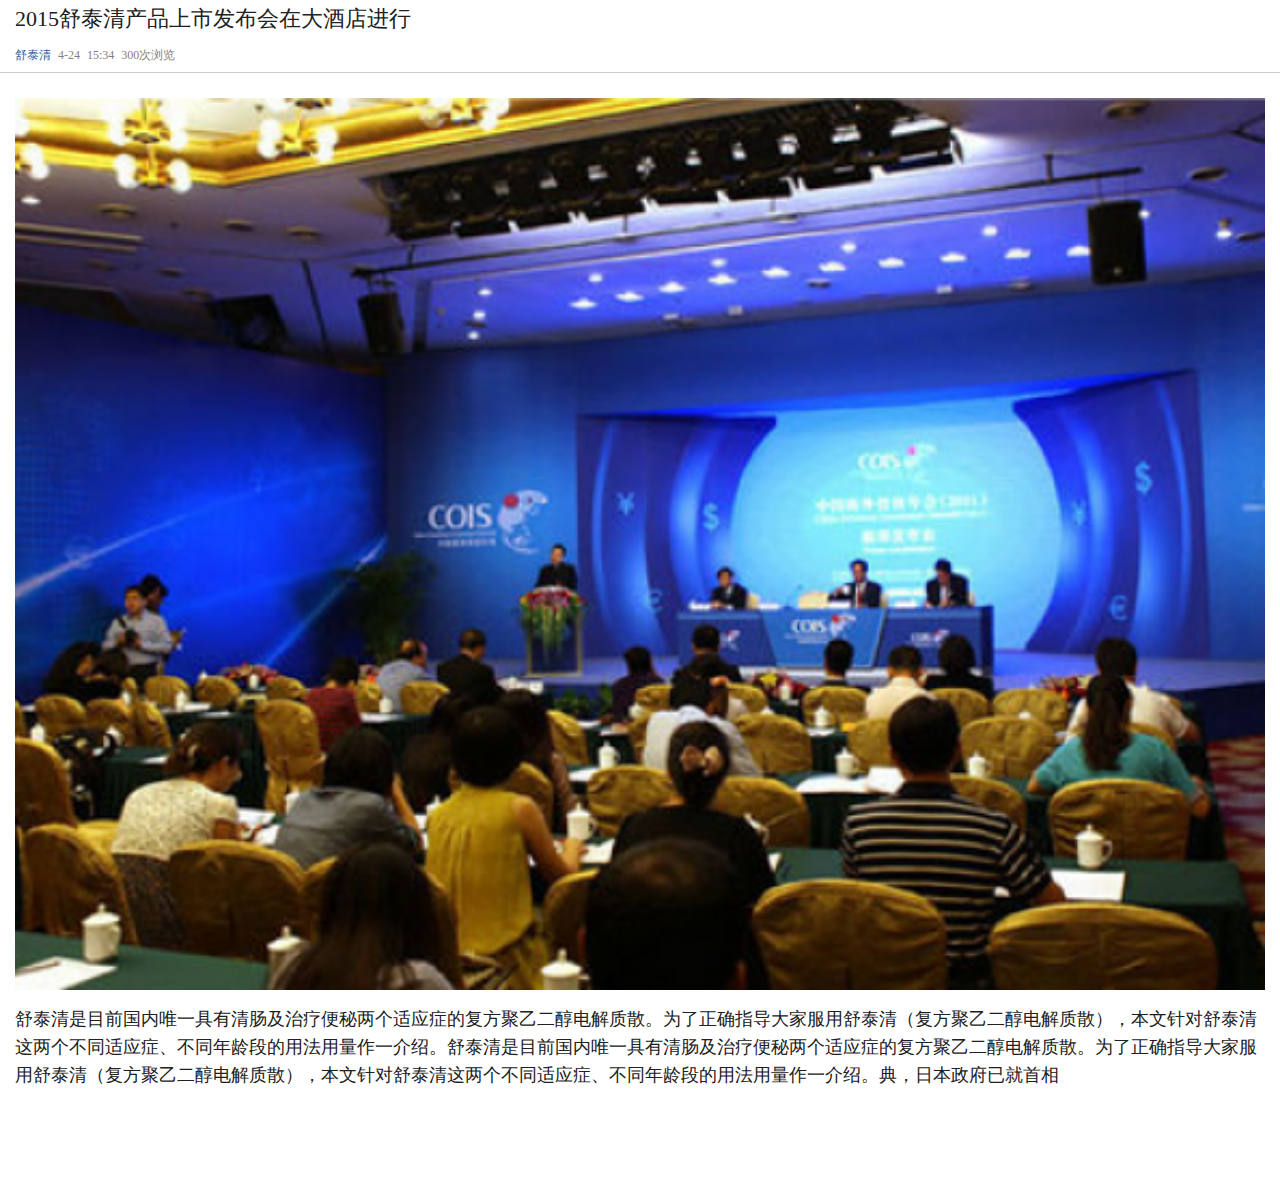
<file: video -news.html>
<!doctype html>
<html>
<head>
<meta charset="utf-8">
<meta content="width=device-width, initial-scale=1.0, minimum-scale=1.0, maximum-scale=1.0,user-scalable=no" name="viewport" id="viewport" />
<title>新闻详情</title>
<link rel="stylesheet" href="css/main.css">
</head>
<body>
	<div class="title">
   		 <p class="text1">2015舒泰清产品上市发布会在大酒店进行</p>
    	<div class="text2"><span class="dm1">舒泰清</span> <span>4-24</span> <span>15:34</span> <span>300次浏览</span></div>
        <div class="clear"></div>
	</div>
	<div  class="rules">
		<img src="images/xushu.png" alt="" />
		<p class="content">舒泰清是目前国内唯一具有清肠及治疗便秘两个适应症的复方聚乙二醇电解质散。为了正确指导大家服用舒泰清（复方聚乙二醇电解质散），本文针对舒泰清这两个不同适应症、不同年龄段的用法用量作一介绍。舒泰清是目前国内唯一具有清肠及治疗便秘两个适应症的复方聚乙二醇电解质散。为了正确指导大家服用舒泰清（复方聚乙二醇电解质散），本文针对舒泰清这两个不同适应症、不同年龄段的用法用量作一介绍。典，日本政府已就首相</p>
	</div>
</body>
</html>
</file>
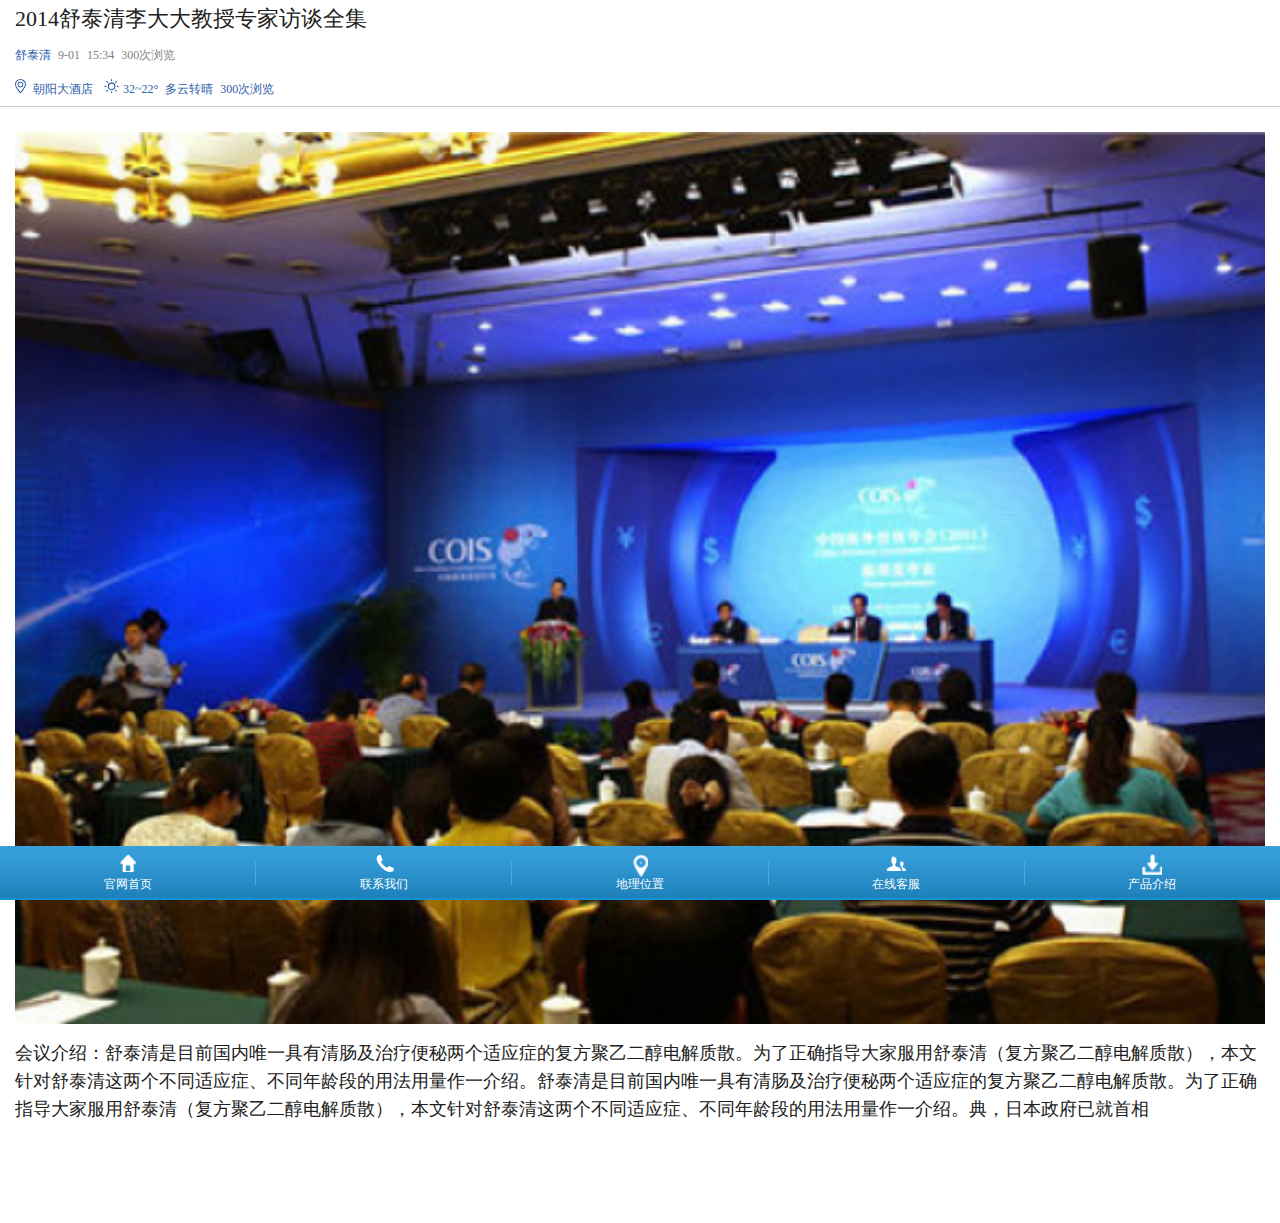
<file: video _xshy.html>
﻿<!doctype html>
<html>
<head>
<meta charset="utf-8">
<meta content="width=device-width, initial-scale=1.0, minimum-scale=1.0, maximum-scale=1.0,user-scalable=no" name="viewport" id="viewport" />
<title>学术会议</title>
<link rel="stylesheet" href="css/main.css">
</head>
<body>
	<div class="title">
   		 <p class="text1">2014舒泰清李大大教授专家访谈全集</p>
    	<div class="text2"><span class="dm1">舒泰清</span> <span>9-01</span> <span>15:34</span> <span>300次浏览</span></div>
        <div class="clear"></div>
        <div class="text2">
        <span><img src="images/xushu_03.png"/></span>
        <span class="dm1">朝阳大酒店</span>
        <span class="dm1"><img src="images/xushu_05.png" class="img05" />32~22°</span> 
        <span class="dm1">多云转晴</span>
        <span class="dm1">300次浏览</span></div>
	</div>
	<div  class="rules">
		<img src="images/xushu.png" alt="" />
		<p class="content">会议介绍：舒泰清是目前国内唯一具有清肠及治疗便秘两个适应症的复方聚乙二醇电解质散。为了正确指导大家服用舒泰清（复方聚乙二醇电解质散），本文针对舒泰清这两个不同适应症、不同年龄段的用法用量作一介绍。舒泰清是目前国内唯一具有清肠及治疗便秘两个适应症的复方聚乙二醇电解质散。为了正确指导大家服用舒泰清（复方聚乙二醇电解质散），本文针对舒泰清这两个不同适应症、不同年龄段的用法用量作一介绍。典，日本政府已就首相</p>
	</div>
	<div class="footer">
		<ul>
			<li style="background:url(images/btn4.png) center 8px  no-repeat; background-size:16px;">
				<a href="./index.html">官网首页</a>
			</li>
			<i></i>
			<li style="background:url(images/btn5.png) center 8px no-repeat; background-size:20px;">
				<a href="./address.html">联系我们</a>
			</li>
			<i></i>
			<li style="background:url(images/btn11.png) center 8px no-repeat; background-size:15px;">
				<a href="./address.html">地理位置</a>
			</li>
			<i></i>
			<li style="background:url(images/btn2.png) center 10px no-repeat; background-size:20px;">
				<a href="./gy_zixun.html">在线客服</a>
			</li>
			<i></i>
			<li style="background:url(images/btn6.png) center 8px no-repeat; background-size:20px;">
				<a href="./st_product.html">产品介绍</a>
			</li>
		</ul>
	</div>
</body>
</html>
</file>
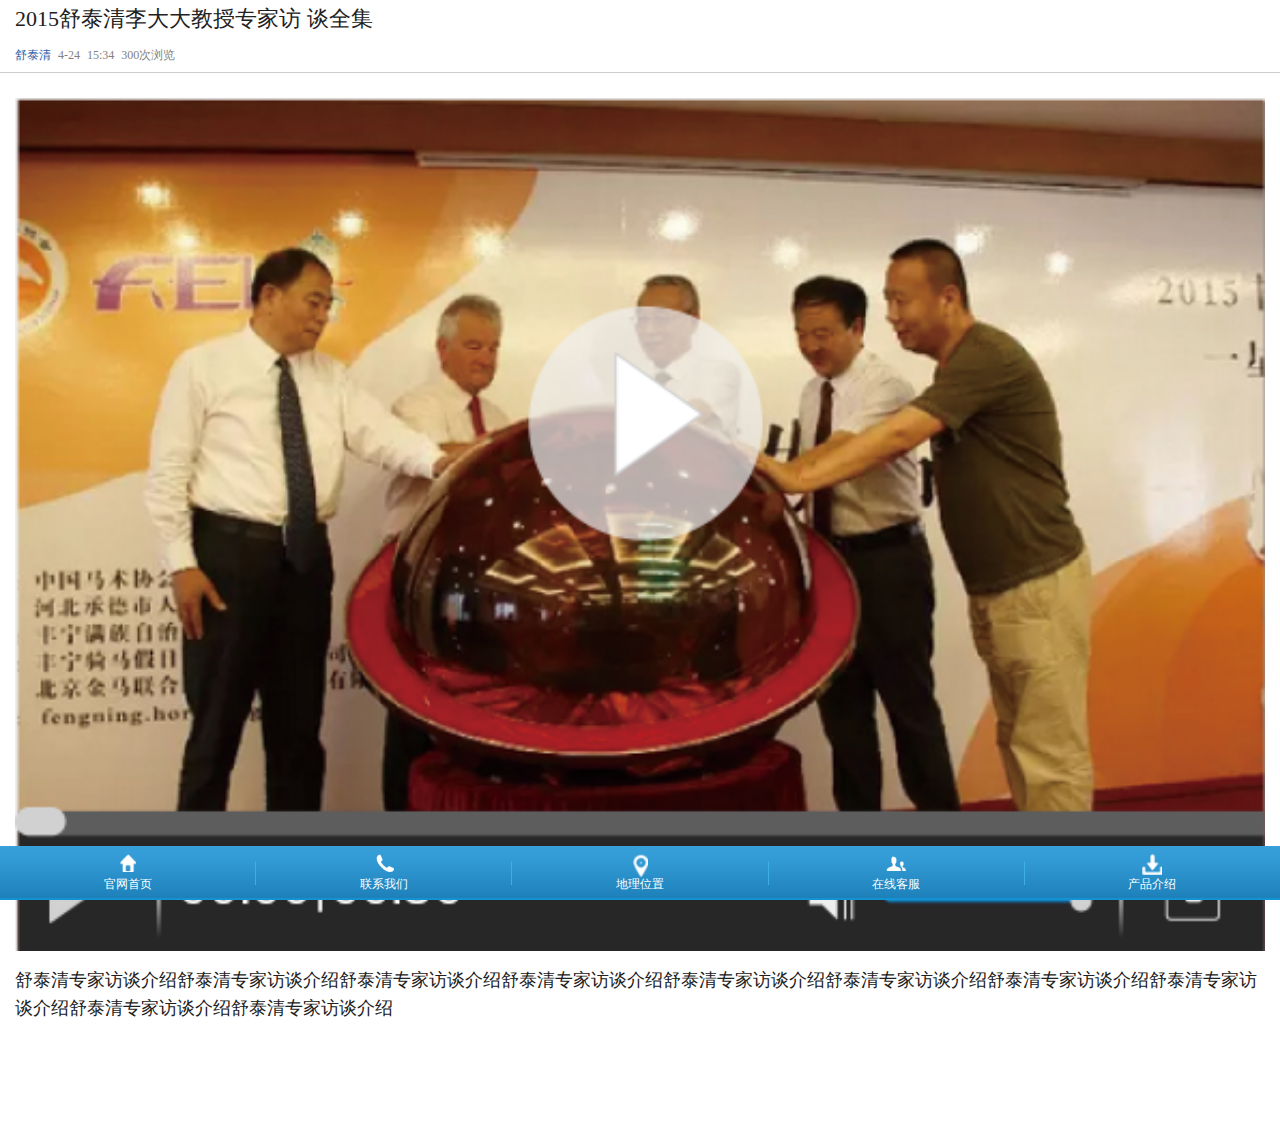
<file: video.html>
<!doctype html>
<html>
<head>
<meta charset="utf-8">
<meta content="width=device-width, initial-scale=1.0, minimum-scale=1.0, maximum-scale=1.0,user-scalable=no" name="viewport" id="viewport" />
<title>比赛视频</title>
<link rel="stylesheet" href="css/main.css">
</head>

<body>
	<div class="title">
   		 <p class="text1">2015舒泰清李大大教授专家访
谈全集</p>
    	<div class="text2"><span class="dm1">舒泰清</span> <span>4-24</span> <span>15:34</span> <span>300次浏览</span></div>
	</div>
	<div  class="rules">
		<img src="images/rules_2.png" alt="" />
		<p class="content">舒泰清专家访谈介绍舒泰清专家访谈介绍舒泰清专家访谈介绍舒泰清专家访谈介绍舒泰清专家访谈介绍舒泰清专家访谈介绍舒泰清专家访谈介绍舒泰清专家访谈介绍舒泰清专家访谈介绍舒泰清专家访谈介绍</p>
	</div>
	<div class="footer">
		<ul>
			<li style="background:url(images/btn4.png) center 8px  no-repeat; background-size:16px;">
				<a href="./index.html">官网首页</a>
			</li>
			<i></i>
			<li style="background:url(images/btn5.png) center 8px no-repeat; background-size:20px;">
				<a href="./address.html">联系我们</a>
			</li>
			<i></i>
			<li style="background:url(images/btn11.png) center 8px no-repeat; background-size:15px;">
				<a href="./address.html">地理位置</a>
			</li>
			<i></i>
			<li style="background:url(images/btn2.png) center 10px no-repeat; background-size:20px;">
				<a href="./gy_zixun.html">在线客服</a>
			</li>
			<i></i>
			<li style="background:url(images/btn6.png) center 8px no-repeat; background-size:20px;">
				<a href="./st_product.html">产品介绍</a>
			</li>
		</ul>
	</div>
</body>
</html>
</file>
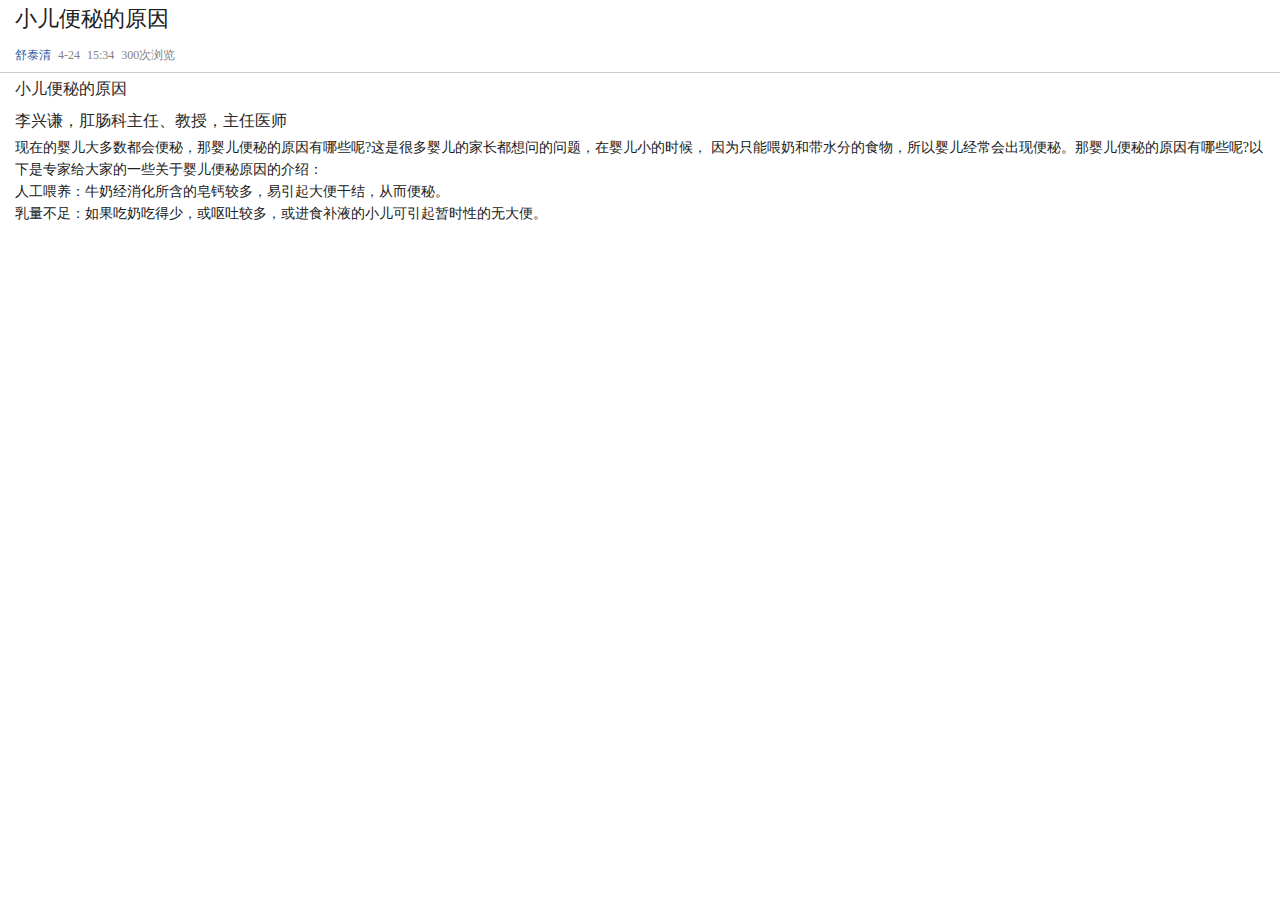
<file: video_gy_bm.html>
<!doctype html>
<html>
<head>
<meta charset="utf-8">
<meta content="width=device-width, initial-scale=1.0, minimum-scale=1.0, maximum-scale=1.0,user-scalable=no" name="viewport" id="viewport" />
<title>关于便秘</title>
<link rel="stylesheet" href="css/main.css">
</head>

<body>
	<div class="title">
             <p class="text1">小儿便秘的原因</p>
    	<div class="text2">
            <span class="dm1">舒泰清</span> 
            <span>4-24</span> 
            <span>15:34</span>
            <span>300次浏览</span>
         </div>
	</div>
    	<div class="bm_text">
                <p class="bm1 font16">小儿便秘的原因</p>
                <p class="bm1 font16">李兴谦，肛肠科主任、教授，主任医师</p>
            <div>
                <p class="p_text font14">现在的婴儿大多数都会便秘，那婴儿便秘的原因有哪些呢?这是很多婴儿的家长都想问的问题，在婴儿小的时候，
                因为只能喂奶和带水分的食物，所以婴儿经常会出现便秘。那婴儿便秘的原因有哪些呢?以下是专家给大家的一些关于婴儿便秘原因的介绍：</p>
                <p class="p_text font14">人工喂养：牛奶经消化所含的皂钙较多，易引起大便干结，从而便秘。</p>
                <p class="p_text font14">乳量不足：如果吃奶吃得少，或呕吐较多，或进食补液的小儿可引起暂时性的无大便。</p>
            </div>
        </div>
	</div>
</body>
</html>
</file>
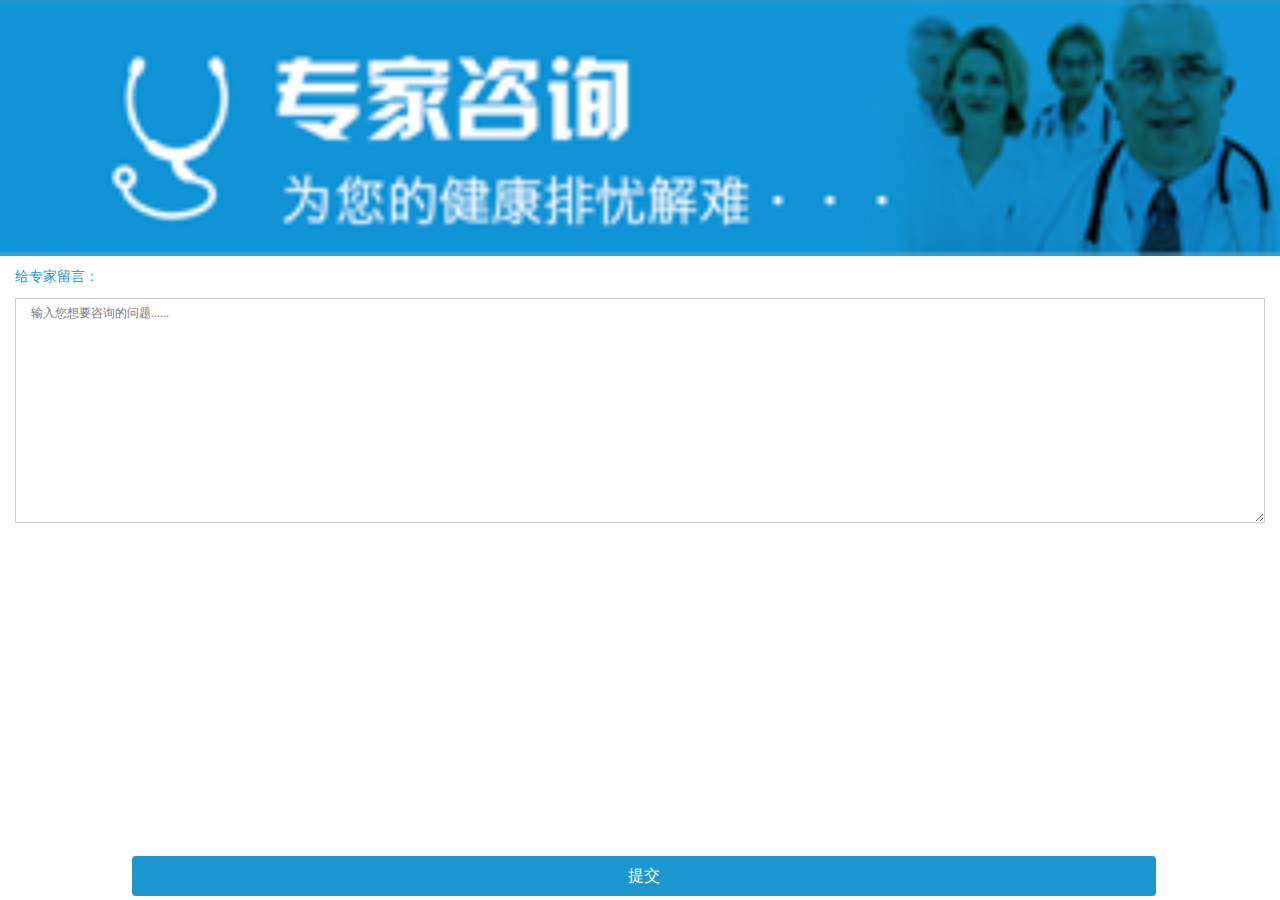
<file: zj_zixun.html>
<!doctype html>
<html>
<head>
<meta charset="utf-8">
<meta content="width=device-width, initial-scale=1.0, minimum-scale=1.0, maximum-scale=1.0,user-scalable=no" name="viewport" id="viewport" />
<title>关于便秘</title>
<link rel="stylesheet" href="css/main.css">
</head>
<body>
	<div class="zixun_box">
    <img src="images/zixun_03.png" />
    </div>
    <div class="mess">
    <p class="zjly font14">给专家留言：</p>
    <form>
    <textarea class="inpt font12" >输入您想要咨询的问题......</textarea>
    </form>
        </div>

    <div  class="wyzx_btn"><a href="./zj_zixun_tj.html">提交</a></div>
</body>
</html>
</file>
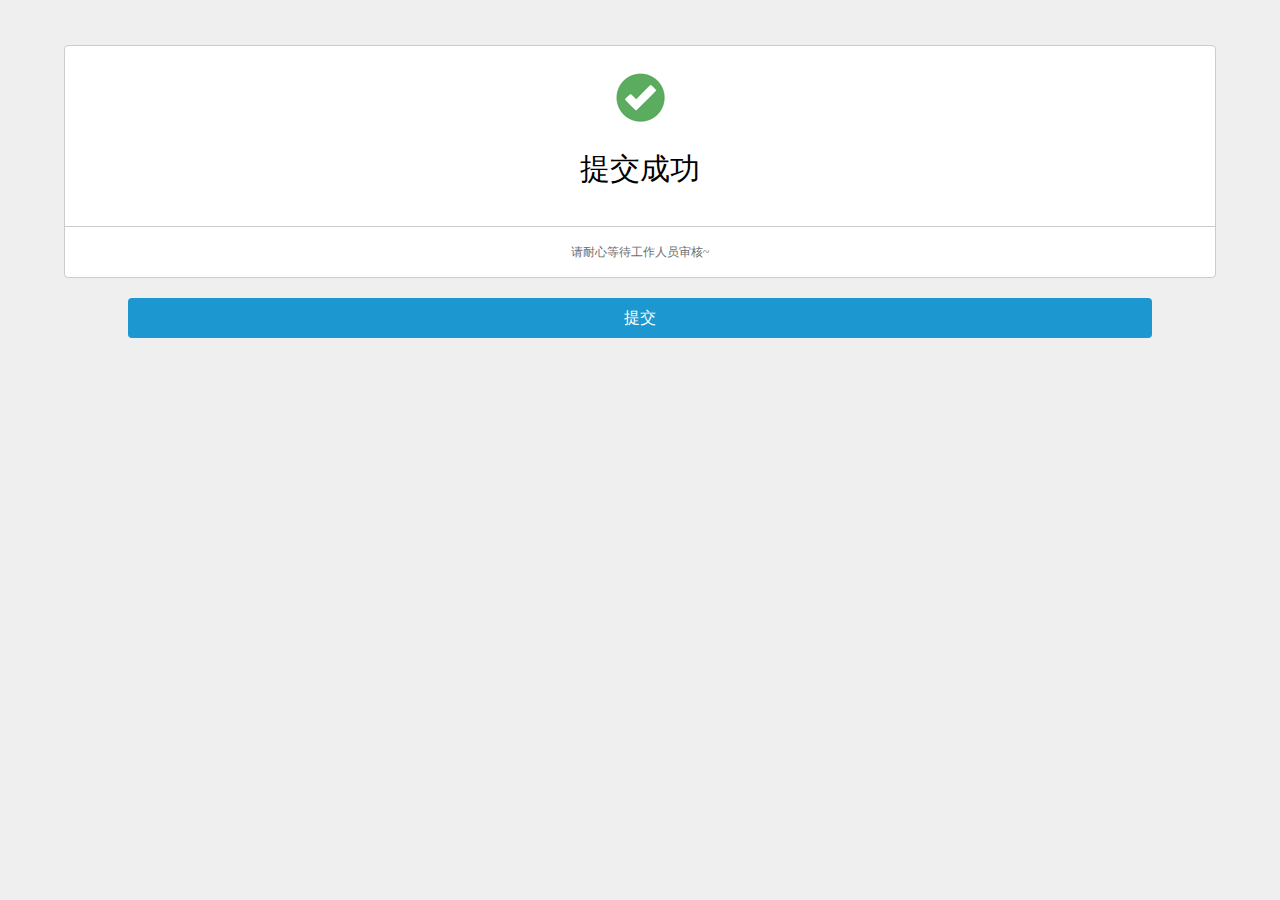
<file: zj_zixun_tj.html>
<!doctype html>
<html>
<head>
<meta charset="utf-8">
<meta content="width=device-width, initial-scale=1.0, minimum-scale=1.0, maximum-scale=1.0,user-scalable=no" name="viewport" id="viewport" />
<title>专家咨询</title>
<link rel="stylesheet" href="css/main.css">
</head>
<body class="tj_nav_body">
<div class="tj_box">
<p class="p1_img"><img src="images/dui_03.png" /><span>提交成功</span></p>
<p class="p1_text">请耐心等待工作人员审核~</p>
</div>
    <div  class="tj_btn"><a href="./st_means.html">提交</a></div>
</body>
</html>
</file>
<file: css/main.css>
@charset "utf-8";
/* CSS Document */
/* 禁用iPhone中Safari的字号自动调整 */
html {
    -webkit-text-size-adjust: 100%;
    -ms-text-size-adjust: 100%;

}
/* 设置HTML5元素为块 */
article, aside, details,figcaption,figure,footer,header,hgroup, menu,nav,section {
display: block;
}
/* 图片自适应 */
img {border:0;
max-width: 100%;
height: auto;
width:auto\9; /* ie8 */
}
/* 初始化 */
body,div,ul,li,ol,h1,h2,h3,h4,h5,h6,input,textarea,select,p,dl,dt,dd,a,img,button,form,table,th,tr,td,tbody,article, 
aside, details,figcaption,figure,footer,header,hgroup, menu,nav,section{margin:0; padding:0; border:none;}
body{font-family: Microsoft YaHei,Tahoma,Arial,sans-serif; color:#555;width:100%;}
em,i{font-style:normal;}
strong{font-weight: normal;}
ul,ol{list-style:none;}
h1, h2, h3, h4, h5, h6{ font-size:100%; font-family: Microsoft YaHei;}
img{border: none;display:block;}
/*body{min-width:320px;}
*/
a{display:block;text-decoration:none;width:100%; color:#333;}
/*公共部分*/
.font12{ font:normal 12px/18px Microsoft YaHei;}
.font14{ font:normal 14px/22px Microsoft YaHei;}
.font16{ font:normal 16px/24px Microsoft YaHei;}
.font18{ font:normal 18px/28px Microsoft YaHei;}
.clear{ clear:both;}
/*index*/
.contaner{width:100%; height:100%; background:url(../images/bg1.png) no-repeat;background-size:100% auto;}
.btn{ width:40%; height:42px; border-radius:4px; -webkit-border-radius:4px; -moz-border-radius:4px; background-color:#bfd7ef; box-sizing:border-box;text-align:center; display:inline-block; font:normal 14px/42px Microsoft Yahei; color:#107384; margin:0 10px;}
.bn_img img{ height:100%;}
.btn span{ float:left; font:normal 14px/42px Microsoft Yahei;}
.btn .img7 img{ float:left; vertical-align:middle; text-align:center; margin:11px 28% 0px;}
.btn .img8 img{ float:left; vertical-align:middle; text-align:center; margin:10px 28% 0px;}
.btn .img9 img{ float:left; vertical-align:middle; text-align:center; margin:6px 30% 0px;}
.btn_box{ width:100%; text-align:center; box-sizing:border-box; padding:10px;}
.btn_box a{width:40%; box-sizing:border-box; display:inline-block; height:42px;}
.img7{ width:35%; height:42px; display:inline-block;}
.img8{ width:35%; height:42px; display:inline-block;}
.img9{ width:35%; height:42px; display:inline-block;}
.img9 img{display:inline-block; padding-top:1px;}
.box {width:100%;position:absolute; bottom:60px;}
.bn_img img{ width:100%;}
/*产品介绍*/
.banner img{width:100%; margin:0 auto;}
.nav{ width:100%; box-sizing:border-box; height:38px; background-color:#fff;}
.nav .li1{ width:50%; box-sizing:border-box;float:left;height:38px;border:solid 1px #ccc;border-left:none;text-align:center;}
.nav .li2{ width:50%; box-sizing:border-box;float:left;height:38px; border:solid 1px #ccc; border-right:none; border-left:none;text-align:center;}
.nav .li1 i{ display:inline-block; padding:0px 25%; border-bottom:solid 1px #1193d4; line-height:36px; color:#1193d4; box-sizing:border-box;}
.nav .li2 i{ display:inline-block; padding:0px 25%; color:#5d5d5d;line-height:35px;}
.text{ width:100%; padding:10px 14px; box-sizing:border-box;}
.text p{color:#191919;}
.text div{ box-sizing:border-box; padding-left:7px;}
.text div p{color:#5b5b5b;}
/*使用方法*/
.banner img{width:100%; margin:0 auto;}
.nav{ width:100%; box-sizing:border-box; height:38px; background-color:#fff;}
.nav .li3{ width:50%; box-sizing:border-box;float:left;height:38px;border:solid 1px #ccc;border-left:none;text-align:center;}
.nav .li4{ width:50%; box-sizing:border-box;float:left;height:38px; border:solid 1px #ccc; border-right:none; border-left:none;text-align:center;}
.nav .li3 i{ display:inline-block; padding:0px 25%; line-height:36px; color:#5d5d5d;box-sizing:border-box;}
.nav .li4 i{ display:inline-block; padding:0px 25%;line-height:36px; color:#1193d4; border-bottom:solid 1px #1193d4;}
.text{ width:100%; padding:5px 14px; box-sizing:border-box;}
.text p{color:#191919;    margin-bottom: 5px}
.text div{ box-sizing:border-box; padding-left:7px;}
.text div p{color:#5b5b5b;}
.img2 img{width:100%; box-sizing:border-box; padding:4px 14px;}
/*--专家访谈-- */
.rules{padding:10px 0px; padding-bottom:100px; box-sizing:border-box;}
.rules img{ width:100%;padding:15px 15px; box-sizing:border-box;}/*图片两边的距离*/
.content{font:14px/1.5em Microsoft YaHei,Arial,Helvetica,SimSun,san-serif;color:#000;}
.text2{font:normal 12px/16px Microsoft YaHei;}
.title{border-bottom:solid 1px #cccccd; width:100%; box-sizing:border-box; padding:0 15px;}
.text1{font:normal 22px/38px Microsoft YaHei; color:#212121;}
.title span{font:normal 16px/34px Microsoft YaHei; margin-right:4px; line-height:34px; color:#838180;}
.title .dm1{ color:#2c5daa; font-size:12px;}
.text2 span{ font-size:12px;}
.ru_content{font:normal 16px/24px Microsoft YaHei; margin:10px 0px 0 0px; }
.rules p{ font:normal 18px/28px Microsoft YaHei; color:#202020;  width:100%;padding:0px 15px; box-sizing:border-box;}
		/*--学术会议-- */
.text2 img{ display:inline-block;}
.img05{ margin:0px 4px;}
		/*--关于便秘1-- */
.bm_text{width:100%; padding:0 15px; box-sizing:border-box;}
.bm1{ line-height:32px; color:#282828;}
.p_text{width:100%;box-sizing:border-box; color:#202020;}
		/*--关于便秘2-- */
.bm_nav{width:100%;height:36px; border-bottom:solid 1px #eeeeed; border-top:solid 1px #eeeeed; box-sizing:border-box;}
.bm_nav ul{ display:flex;font-size:12px;}
.bm_nav li{ flex:1; height:36px; text-align:center;}
.bm_nav ul li a{color:#5d5d5d; line-height:34px; width:90%; text-align:center; display:inline-block;}
.bm_nav ul li .current_a{color:#5d5d5d; line-height:34px;border-bottom:solid 1px #1193d4; width:90%; text-align:center; display:inline-block; color:#1193d4}
.bm_nav ul i{width:1px;height:36px;background:#eeeeed;}
.search{ width:100%; background-color:#e6e6e6;}
.search ul li{width:80%;line-height:28px;position:relative}
.search ul li input{width:100%; margin:8px 10%; line-height:28px; border:solid 1px #ccc; border-radius:3px; -webkit-border-radius:3px; -moz-border-radius:3px; text-indent:30px; color:#a8a7a7; background:url(../images/search.png) no-repeat 10px center #fff;}
.search ul .s_btn{ position:absolute;top:0px;left:0px;}
.kuai1{display:block; width:98%; margin:0 auto; border-bottom:solid 1px #ccc; }
.kuai1 .img_box{ float:left; margin:10px;}
.kuai1 p{ display:block;width:100%; margin:0 auto;}
.img_text{ width:94%; margin:0 auto;box-sizing:border-box;font-size:12px; background:url(../images/jiantou_03.png) no-repeat right center; padding:10px 0px 10px 80px;}
.img_text i{ display:inline-block; margin-top: 29px; color:#969696;}
.kuai1 div b{ display:block; width:100%; font:normal 12px/16px Microsoft YaHei ; color:#221713;}
.kuai_body{ padding-bottom:100px;}
		/*--地理位置-- */
.address{width:100%; margin:0 auto;}
.map_body{ background-color:#e8e8e8; width:100%; height:100%; overflow:hidden;}
.address img{ width:100%;}
.address_box{ width:100%; position:absolute; bottom:80px;}
.address_text{ width:100%; box-sizing:border-box; padding:0 18px; line-height:22px; color:#221713;}
		/*--专家咨询-- */
.aybm_body{ padding-bottom:100px;}
.zixun_box img{ width:100%;}
.zixun_text{ width:100%; box-sizing:border-box; padding:0 15px; border-bottom: 1px solid #d2d2d2; overflow:hidden; position:relative;}

.zixun_text i{ color:#221713; font-size:16px; margin:5px 0;}
.zixun_text .i1{ display:inline-block; width:100%;font:normal 14px/18px Microsoft YaHei; color:#221713;}
.zixun_text span{ float:left; margin-right:8px; font-size:12px; line-height:24px;}
.zixun_text .dm2{color:#2c5daa;}
.zi_box{ display:inline-block; width:100%;font:normal 12px/18px Microsoft YaHei; }
.zi_box *{ float:left; margin-left:5px; }
.zi_box .xinxi{ display:inline-block; background:url(../images/zixun_06.png) no-repeat center;  width:15px; height:15px;}
.zi_box .yuedu{ display:inline-block; background:url(../images/zixun_09.png) no-repeat center; width:15px; height:15px;}
.zixun_text img{ position:absolute; top:30px; right:20px;}
.search2{ width:100%; background-color:#e6e6e6; position:relative; padding:10px;box-sizing: border-box;}
.search2 li{width:80%;height:28px;box-sizing:border-box; background-color:#fff; margin:auto;border:solid 1px #ccc; border-radius:3px; -webkit-border-radius:3px; -moz-border-radius:3px; position:relative;}
.search2 li input{ width:100%; line-height:28px;border-radius:3px; -webkit-border-radius:3px; -moz-border-radius:3px; text-indent:8px; color:#a8a7a7;}
.search2 li a { background:url(../images/search.png) no-repeat center; position:absolute; right:0; top:0; width:28px; height:28px; border-left:1px solid #d2d2d2; }
.wyzx_btn{ width:100%; margin:0 auto;text-align:center; position:fixed;bottom:0px; background-color:#fff; padding:4px;}
.wyzx_btn a{ display:inline-block; width:80%; margin:0 auto;line-height:40px; text-align:
center; border-radius:4px; -webkit-border-radius:4px;-moz-border-radius:4px; background-color:#1c97cf; color:#fff;}
		/*--专家咨询-- */
.banner_hot img{ width:100%; position:relative;}
.banner_hot {position:relative; text-indent:15px; color:#fff;}
.hto_box{ line-height:40px; width:100%; background-color:black;
filter:alpha(opacity=60);  /*支持 IE 浏览器*/
-moz-opacity:0.60; /*支持 FireFox 浏览器*/
opacity:0.60;  /*支持 Chrome, Opera, Safari 等浏览器*/
 position:absolute; left:0px; bottom:0px;}
 .xshy_body{ padding-bottom:100px;}
.lsit1{ width:98%; padding:10px 15px 10px 15px; box-sizing:border-box; border-bottom:solid 1px #c0c1c3; margin:0 auto;}
.lsit1 .ps1{ float:left;width:75px;}
.lsit1 .ps1 img{ width:100%;}

.lsit1 .ps1_text{ float:right; width:70%; line-height:20px;}
.lsit1 .ps1_text .p1{ text-align:right;font:normal 14px/14px Microsoft YaHei;}
.p1{ color:#999999;width:98%; box-sizing:border-box; line-height:14px;}
.p2{ height:47px;}
.line{ border-bottom:solid 1px #B0B0B0; width:100%; margin:auto; margin:10px 15px 10px 0px;}
.btn1 {text-align:center; line-height:12px;font:normal 16px/24px Microsoft YaHei; color:white; border-right:solid 1px #8F8D8D; width:100%; background-color:#061847; float:left;height:88px; color:#ffffff;}
.btn1 img,.btn6 img{ margin-top:0.6em;}
.btn1 li{ float:left;}
.btn1 a,.btn6 a{color:#ffffff;font:normal 16px/40px Microsoft YaHei;}
.btn6 { text-align:center; line-height:12px;font:normal 14px/24px Microsoft YaHei; color:white; width:19%; background-color:#061847; float:left; height:88px;}
.footer_logo{ width:100%; position:fixed; bottom:0px; left:0px;}
.link{ display:block; width:100%;} 
.mess{ width:100%; box-sizing:border-box; margin:auto; padding:0 15px;}
.zjly{ width:100%; box-sizing:border-box; margin:10px auto; color:#1c97cf;}
.inpt{ width:100%; box-sizing:border-box; padding:5px 15px;height:225px; color:#777777; border:solid 1px #ccc; text-align:left;}
/*提交*/
.tj_nav_body{ background-color:#efefef;}
.tj_box{ background-color:#fff; width:90%;box-sizing:border-box;margin:45px auto 20px; text-align:center; border:solid 1px #ccc; border-radius:4px;-webkit-border-radius:4px; -moz-border-radius:4px;}
.p1_img{ border-bottom:solid 1px #ccc; width:100%; text-align:center; font-size:30px; color:#000; padding-bottom:36px;}
.tj_box .p1_img img{ margin:27px auto;}
.p1_text{font:normal 12px/50px Microsoft YaHei; color:#6d6d6d}
.tj_btn{ width:100%; margin:0 auto;text-align:center;}
.tj_btn a{ display:inline-block; width:80%; margin:0 auto;line-height:40px; text-align:
center; border-radius:4px; -webkit-border-radius:4px;-moz-border-radius:4px; background-color:#1c97cf; color:#fff;}

/*footer*/
.footer{background:#1193d4;width:100%;height:54px;position:fixed;bottom:0;}
.footer ul{display:flex;font-size:12px; background:url(../images/bg2_1.png) repeat-x;}
.footer ul li{height:52px;flex:1;text-align:center;}
.footer ul li a{height:22px;padding-top:30px;color:#fff;}
.footer ul i{width:1px;height:24px;background:#3eaee3;margin-top:15px;}
</file>
